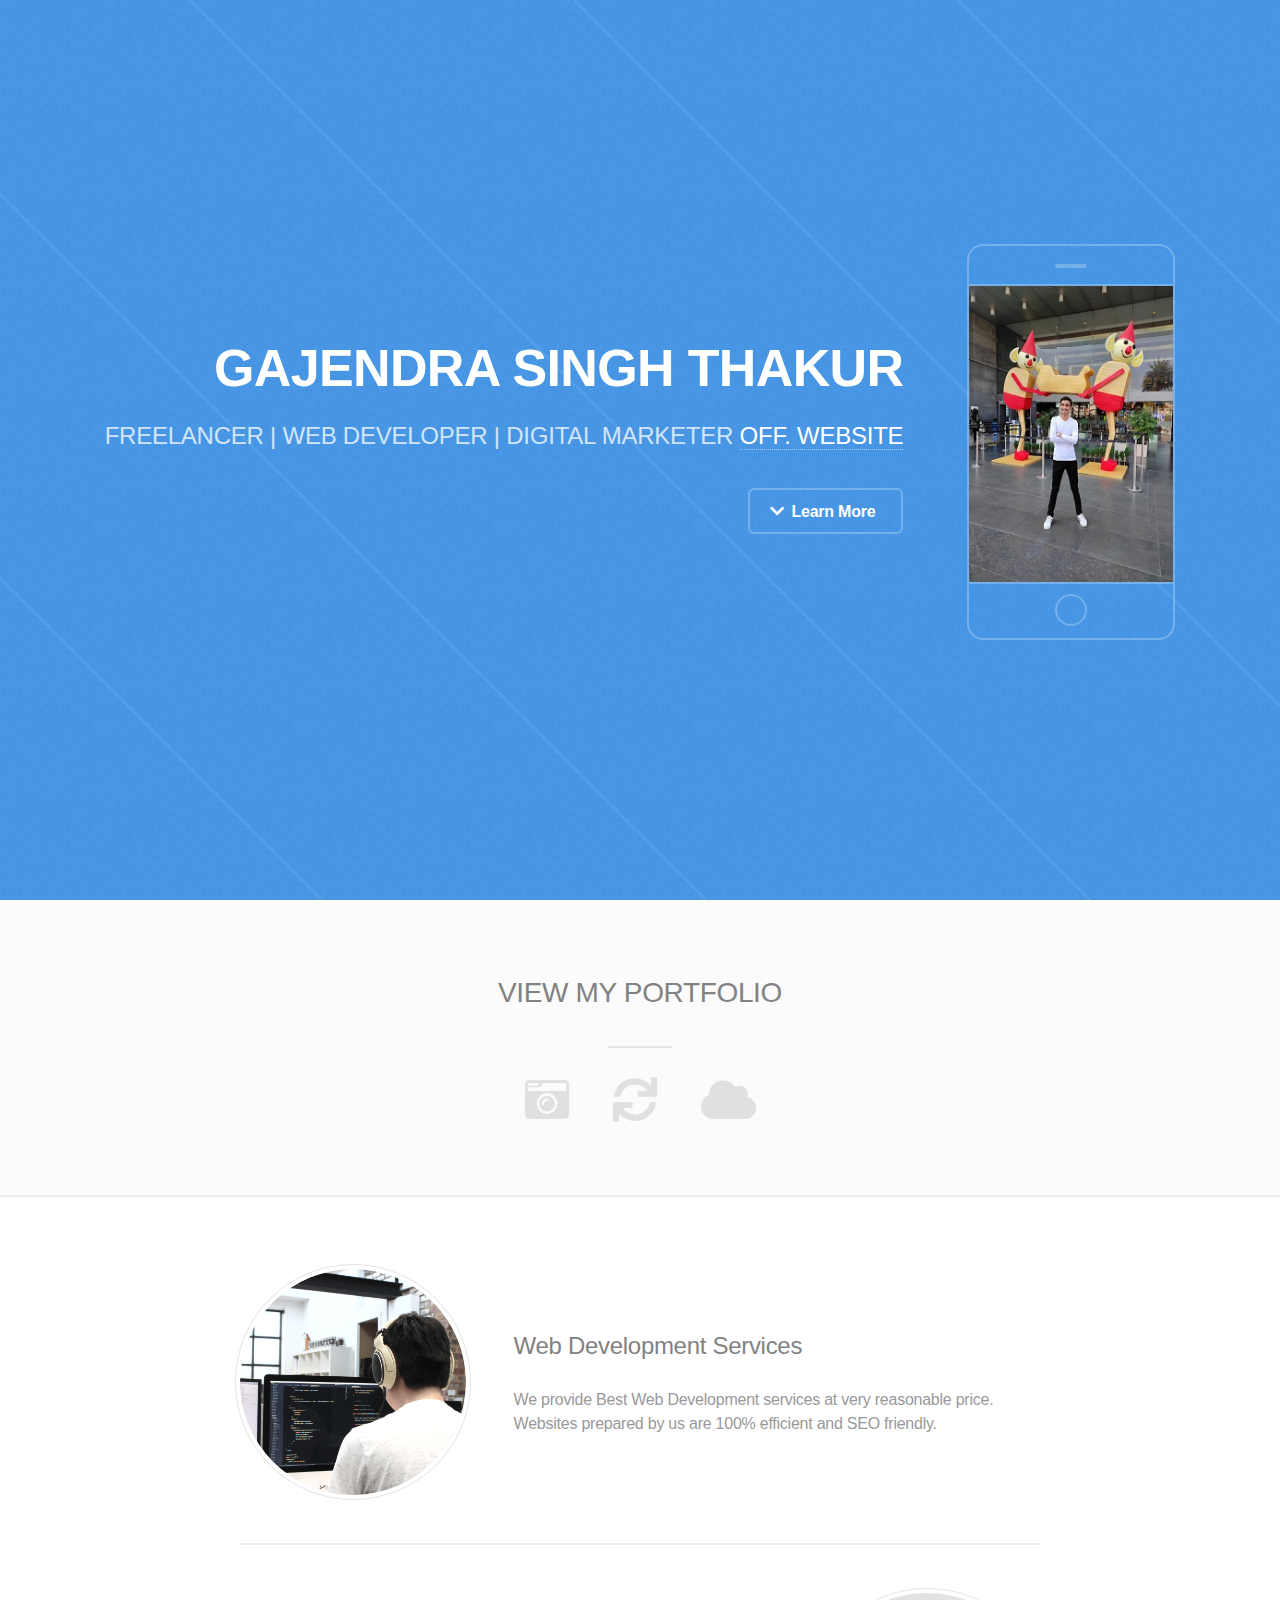
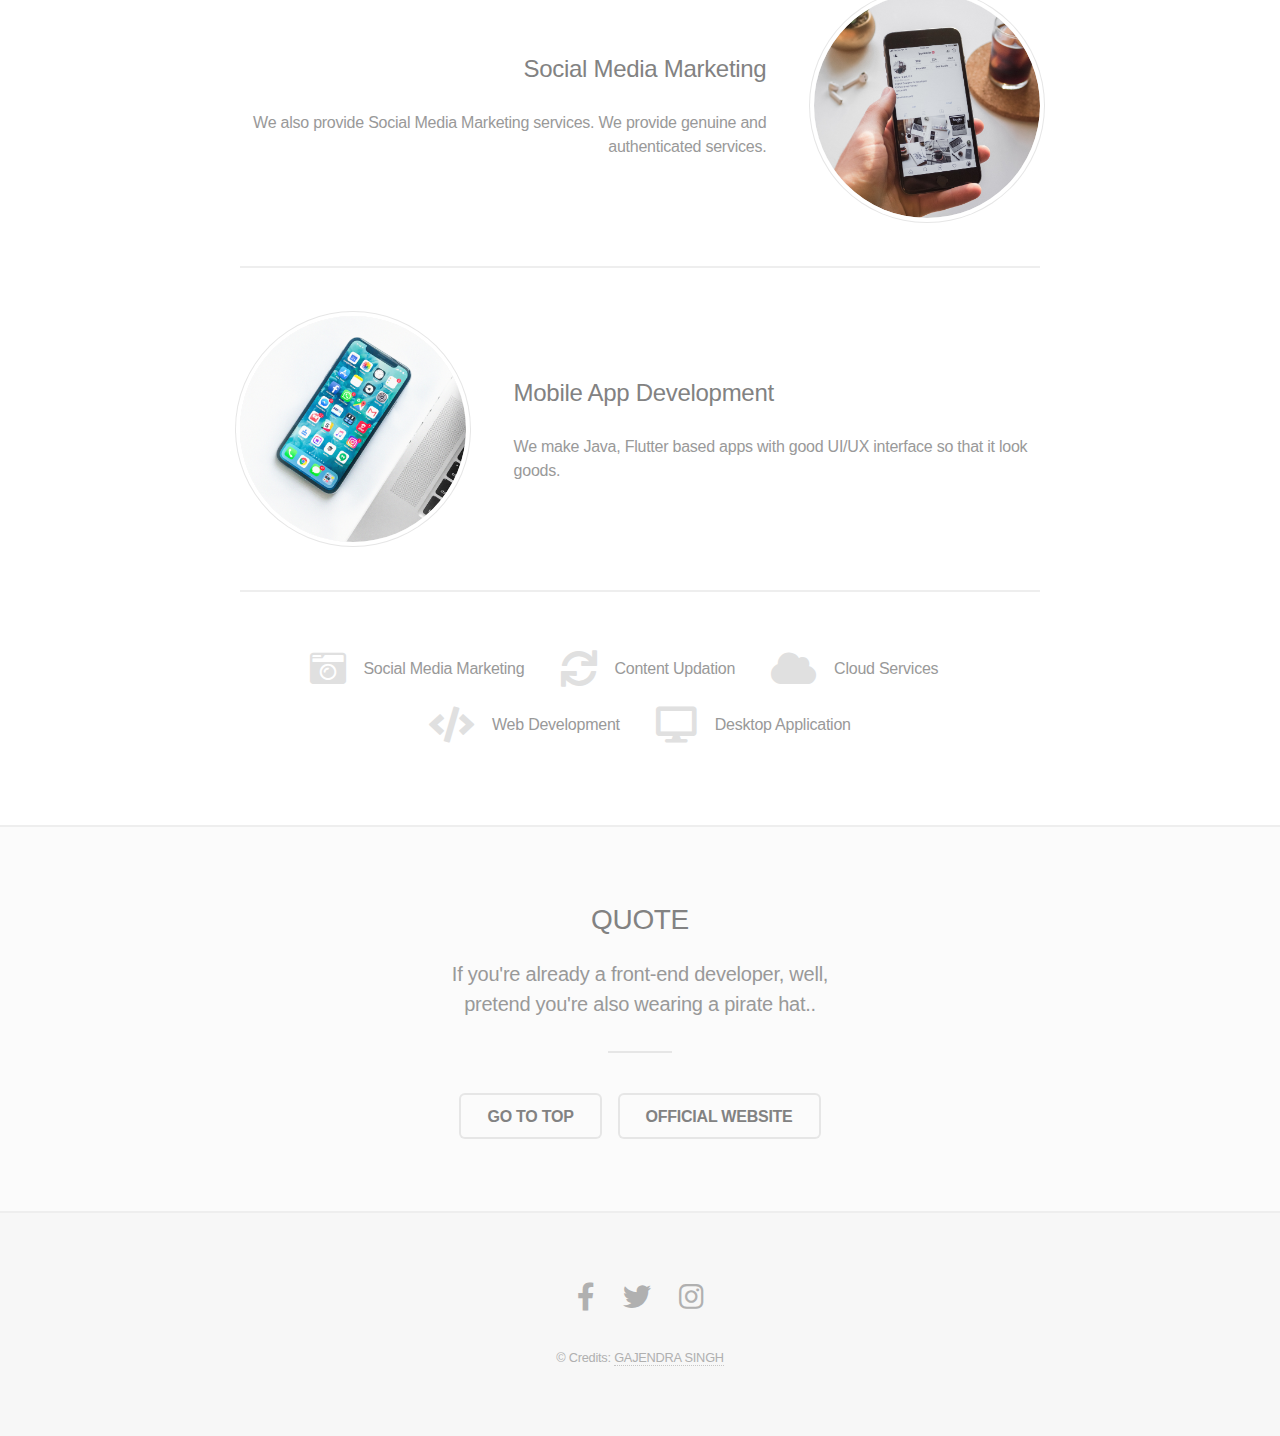
<file: index.html>
<!DOCTYPE HTML>

<html>
	<head>
		<title>GAJENDRA SINGH THAKUR</title>
		<meta charset="utf-8" />
		<meta name="viewport" content="width=device-width, initial-scale=1, user-scalable=no" />
		<meta name="description" content="RESUME or CV of GAJENDRA SINGH THAKUR">
    		<meta name="keywords" content="HTML, CSS, JavaScript"/>
    		<meta name="DC.title" content="Who is GAJENDRA SINGH THAKUR &amp; PPC">
    		<meta name="robots" content="index,follow"/>
		<meta property="og:locale" content="en_US">
		<meta property="og:type" content="article"/>
		<meta property="og:title" content="RESUME or CV of GAJENDRA SINGH THAKUR"/>
		<meta property="og:description" content="View this Webpage to know more about GAJENDRA SINGH THAKUR"/>
		<meta property="og:image" content="https://gajendra1405.github.io/images/screen3.jpg" />
    		<meta property="og:url" content="https://gajendra1405.github.io"/>
		<meta property="fb:app_id" content="361442271573246"/>
		<meta property="article:section" content="OWN WEB CV"/>
		<meta property="article:published_time" content="2021-02-12T11:26:25+05:30"/>
		<meta property="article:modified_time" content="2021-02-12T11:26:25+05:30"/>
		<meta name="author" content="GAJENDRA SINGH THAKUR"/>

		<meta name="twitter:card" content="summary_large_image"/>
		<meta name="twitter:title" content="GAJENDRA SINGH THAKUR's Curricullam Vitae or CV "/>
		<meta name="twitter:description" content="View this Webpage to know more about GAJENDRA SINGH THAKUR"/>
		<meta name="twitter:image" content="https://gajendra1405.github.io/images/screen3.jpg"/>
		<meta name="twitter:url" content="https://gajendra1405.github.io/"/>

		<link rel="stylesheet" href="assets/css/main.css" />
		<noscript><link rel="stylesheet" href="assets/css/noscript.css" /></noscript>
	</head>
	<body class="is-preload">

		<!-- Header -->
			<header id="header">
				<div class="content">
					<h1><a href="#">GAJENDRA SINGH THAKUR</a></h1>
					<p>FREELANCER | WEB DEVELOPER | DIGITAL MARKETER <a href="http://gajendrasingh.tech/">OFF. WEBSITE</a></p>
					<ul class="actions">
						
						<li><a href="#one" class="button icon solid fa-chevron-down scrolly">Learn More</a></li>
					</ul>
				</div>
				<div class="image phone"><div class="inner"><img src="images/screen.jpeg" alt="" /></div></div>
			</header>

		<!-- One -->
			<section id="one" class="wrapper style2 special">
				<header class="major">
					<h2>VIEW MY PORTFOLIO</h2>
				</header>
				<ul class="icons major">
					<li><span class="icon solid fa-camera-retro"><span class="label">Shoot</span></span></li>
					<li><span class="icon solid fa-sync"><span class="label">Process</span></span></li>
					<li><span class="icon solid fa-cloud"><span class="label">Upload</span></span></li>
				</ul>
			</section>
		

		<!-- Two -->
			<section id="two" class="wrapper">
				<div class="inner alt">
					<section class="spotlight">
						<div class="image"><img src="images/pic01.jpg" alt="" /></div>
						<div class="content">
							<h3>Web Development Services</h3>
							<p>We provide Best Web Development services at very reasonable price. Websites prepared by us are 100% efficient and SEO friendly.</p>
						</div>
					</section>
					<section class="spotlight">
						<div class="image"><img src="images/pic02.jpg" alt="" /></div>
						<div class="content">
							<h3>Social Media Marketing</h3>
							<p>We also provide Social Media Marketing services. We provide genuine and authenticated services.</p>
						</div>
					</section>
					<section class="spotlight">
						<div class="image"><img src="images/pic03.jpg" alt="" /></div>
						<div class="content">
							<h3>Mobile App Development</h3>
							<p>We make Java, Flutter based apps with good UI/UX interface so that it look goods.</p>
						</div>
					</section>
					<section class="special">
						<ul class="icons labeled">
							<li><span class="icon solid fa-camera-retro"><span class="label">Social Media Marketing</span></span></li>
							<li><span class="icon solid fa-sync"><span class="label">Content Updation</span></span></li>
							<li><span class="icon solid fa-cloud"><span class="label">Cloud Services</span></span></li>
							<li><span class="icon solid fa-code"><span class="label">Web Development</span></span></li>
							<li><span class="icon solid fa-desktop"><span class="label">Desktop Application</span></span></li>
						</ul>
					</section>
				</div>
			</section>

		<!-- Three -->
			<section id="three" class="wrapper style2 special">
				<header class="major">
					<h2>QUOTE</h2>
					<p>If you're already a front-end developer, well,<br />
					 pretend you're also wearing a pirate hat..</p>
				</header>
				<ul class="actions special">
					<li><a href="#" class="button">GO TO TOP</a></li>
					<li><a href="http://gajendrasingh.tech/" class="button">OFFICIAL WEBSITE</a></li>
				</ul>
			</section>

		<!-- Four -->
		<!--
			<section id="four" class="wrapper">
				<div class="inner">

					<header class="major">
						<h2>Elements</h2>
					</header>

					<section>
						<h4>Text</h4>
						<p>This is <b>bold</b> and this is <strong>strong</strong>. This is <i>italic</i> and this is <em>emphasized</em>.
						This is <sup>superscript</sup> text and this is <sub>subscript</sub> text.
						This is <u>underlined</u> and this is code: <code>for (;;) { ... }</code>. Finally, <a href="#">this is a link</a>.</p>
						<hr />
						<header>
							<h4>Heading with a Subtitle</h4>
							<p>Lorem ipsum dolor sit amet nullam id egestas urna aliquam</p>
						</header>
						<p>Nunc lacinia ante nunc ac lobortis. Interdum adipiscing gravida odio porttitor sem non mi integer non faucibus ornare mi ut ante amet placerat aliquet. Volutpat eu sed ante lacinia sapien lorem accumsan varius montes viverra nibh in adipiscing blandit tempus accumsan.</p>
						<header>
							<h5>Heading with a Subtitle</h5>
							<p>Lorem ipsum dolor sit amet nullam id egestas urna aliquam</p>
						</header>
						<p>Nunc lacinia ante nunc ac lobortis. Interdum adipiscing gravida odio porttitor sem non mi integer non faucibus ornare mi ut ante amet placerat aliquet. Volutpat eu sed ante lacinia sapien lorem accumsan varius montes viverra nibh in adipiscing blandit tempus accumsan.</p>
						<hr />
						<h2>Heading Level 2</h2>
						<h3>Heading Level 3</h3>
						<h4>Heading Level 4</h4>
						<h5>Heading Level 5</h5>
						<h6>Heading Level 6</h6>
						<hr />
						<h5>Blockquote</h5>
						<blockquote>Fringilla nisl. Donec accumsan interdum nisi, quis tincidunt felis sagittis eget tempus euismod. Vestibulum ante ipsum primis in faucibus vestibulum. Blandit adipiscing eu felis iaculis volutpat ac adipiscing accumsan faucibus. Vestibulum ante ipsum primis in faucibus lorem ipsum dolor sit amet nullam adipiscing eu felis.</blockquote>
						<h5>Preformatted</h5>
						<pre><code>i = 0;

while (!deck.isInOrder()) {
  print 'Iteration ' + i;
  deck.shuffle();
  i++;
}

print 'It took ' + i + ' iterations to sort the deck.';</code></pre>
					</section>

					<section>
						<h4>Lists</h4>
						<div class="row">
							<div class="col-6 col-12-medium">
								<h5>Unordered</h5>
								<ul>
									<li>Dolor pulvinar etiam.</li>
									<li>Sagittis adipiscing.</li>
									<li>Felis enim feugiat.</li>
								</ul>
								<h5>Alternate</h5>
								<ul class="alt">
									<li>Dolor pulvinar etiam.</li>
									<li>Sagittis adipiscing.</li>
									<li>Felis enim feugiat.</li>
								</ul>
							</div>
							<div class="col-6 col-12-medium">
								<h5>Ordered</h5>
								<ol>
									<li>Dolor pulvinar etiam.</li>
									<li>Etiam vel felis viverra.</li>
									<li>Felis enim feugiat.</li>
									<li>Dolor pulvinar etiam.</li>
									<li>Etiam vel felis lorem.</li>
									<li>Felis enim et feugiat.</li>
								</ol>
								<h5>Icons</h5>
								<ul class="icons">
									<li><a href="#" class="icon brands fa-twitter"><span class="label">Twitter</span></a></li>
									<li><a href="#" class="icon brands fa-facebook-f"><span class="label">Facebook</span></a></li>
									<li><a href="#" class="icon brands fa-instagram"><span class="label">Instagram</span></a></li>
									<li><a href="#" class="icon brands fa-github"><span class="label">Github</span></a></li>
								</ul>
							</div>
						</div>
						<h5>Actions</h5>
						<div class="row">
							<div class="col-6 col-12-medium">
								<ul class="actions">
									<li><a href="#" class="button primary">Default</a></li>
									<li><a href="#" class="button">Default</a></li>
								</ul>
								<ul class="actions small">
									<li><a href="#" class="button primary small">Small</a></li>
									<li><a href="#" class="button small">Small</a></li>
								</ul>
								<ul class="actions stacked">
									<li><a href="#" class="button primary">Default</a></li>
									<li><a href="#" class="button">Default</a></li>
								</ul>
								<ul class="actions stacked">
									<li><a href="#" class="button primary small">Small</a></li>
									<li><a href="#" class="button small">Small</a></li>
								</ul>
							</div>
							<div class="col-6 col-12-medium">
								<ul class="actions stacked">
									<li><a href="#" class="button primary fit">Default</a></li>
									<li><a href="#" class="button fit">Default</a></li>
								</ul>
								<ul class="actions stacked">
									<li><a href="#" class="button primary small fit">Small</a></li>
									<li><a href="#" class="button small fit">Small</a></li>
								</ul>
							</div>
						</div>
					</section>

					<section>
						<h4>Table</h4>
						<h5>Default</h5>
						<div class="table-wrapper">
							<table>
								<thead>
									<tr>
										<th>Name</th>
										<th>Description</th>
										<th>Price</th>
									</tr>
								</thead>
								<tbody>
									<tr>
										<td>Item One</td>
										<td>Ante turpis integer aliquet porttitor.</td>
										<td>29.99</td>
									</tr>
									<tr>
										<td>Item Two</td>
										<td>Vis ac commodo adipiscing arcu aliquet.</td>
										<td>19.99</td>
									</tr>
									<tr>
										<td>Item Three</td>
										<td> Morbi faucibus arcu accumsan lorem.</td>
										<td>29.99</td>
									</tr>
									<tr>
										<td>Item Four</td>
										<td>Vitae integer tempus condimentum.</td>
										<td>19.99</td>
									</tr>
									<tr>
										<td>Item Five</td>
										<td>Ante turpis integer aliquet porttitor.</td>
										<td>29.99</td>
									</tr>
								</tbody>
								<tfoot>
									<tr>
										<td colspan="2"></td>
										<td>100.00</td>
									</tr>
								</tfoot>
							</table>
						</div>

						<h5>Alternate</h5>
						<div class="table-wrapper">
							<table class="alt">
								<thead>
									<tr>
										<th>Name</th>
										<th>Description</th>
										<th>Price</th>
									</tr>
								</thead>
								<tbody>
									<tr>
										<td>Item One</td>
										<td>Ante turpis integer aliquet porttitor.</td>
										<td>29.99</td>
									</tr>
									<tr>
										<td>Item Two</td>
										<td>Vis ac commodo adipiscing arcu aliquet.</td>
										<td>19.99</td>
									</tr>
									<tr>
										<td>Item Three</td>
										<td> Morbi faucibus arcu accumsan lorem.</td>
										<td>29.99</td>
									</tr>
									<tr>
										<td>Item Four</td>
										<td>Vitae integer tempus condimentum.</td>
										<td>19.99</td>
									</tr>
									<tr>
										<td>Item Five</td>
										<td>Ante turpis integer aliquet porttitor.</td>
										<td>29.99</td>
									</tr>
								</tbody>
								<tfoot>
									<tr>
										<td colspan="2"></td>
										<td>100.00</td>
									</tr>
								</tfoot>
							</table>
						</div>
					</section>

					<section>
						<h4>Buttons</h4>
						<ul class="actions">
							<li><a href="#" class="button primary">Primary</a></li>
							<li><a href="#" class="button">Default</a></li>
						</ul>
						<ul class="actions">
							<li><a href="#" class="button large">Large</a></li>
							<li><a href="#" class="button">Default</a></li>
							<li><a href="#" class="button small">Small</a></li>
						</ul>
						<ul class="actions fit">
							<li><a href="#" class="button fit">Fit</a></li>
							<li><a href="#" class="button primary fit">Fit</a></li>
							<li><a href="#" class="button fit">Fit</a></li>
						</ul>
						<ul class="actions fit small">
							<li><a href="#" class="button primary fit small">Fit + Small</a></li>
							<li><a href="#" class="button fit small">Fit + Small</a></li>
							<li><a href="#" class="button primary fit small">Fit + Small</a></li>
						</ul>
						<ul class="actions">
							<li><a href="#" class="button primary icon solid fa-download">Icon</a></li>
							<li><a href="#" class="button icon solid fa-download">Icon</a></li>
						</ul>
						<ul class="actions">
							<li><span class="button primary disabled">Disabled</span></li>
							<li><span class="button disabled">Disabled</span></li>
						</ul>
					</section>

					<section>
						<h4>Form</h4>
						<form method="post" action="#">
							<div class="row gtr-uniform">
								<div class="col-6 col-12-xsmall">
									<input type="text" name="demo-name" id="demo-name" value="" placeholder="Name" />
								</div>
								<div class="col-6 col-12-xsmall">
									<input type="email" name="demo-email" id="demo-email" value="" placeholder="Email" />
								</div>
								<div class="col-12">
									<select name="demo-category" id="demo-category">
										<option value="">- Category -</option>
										<option value="1">Manufacturing</option>
										<option value="1">Shipping</option>
										<option value="1">Administration</option>
										<option value="1">Human Resources</option>
									</select>
								</div>
								<div class="col-4 col-12-small">
									<input type="radio" id="demo-priority-low" name="demo-priority" checked>
									<label for="demo-priority-low">Low</label>
								</div>
								<div class="col-4 col-12-small">
									<input type="radio" id="demo-priority-normal" name="demo-priority">
									<label for="demo-priority-normal">Normal</label>
								</div>
								<div class="col-4 col-12-small">
									<input type="radio" id="demo-priority-high" name="demo-priority">
									<label for="demo-priority-high">High</label>
								</div>
								<div class="col-6 col-12-small">
									<input type="checkbox" id="demo-copy" name="demo-copy">
									<label for="demo-copy">Email me a copy</label>
								</div>
								<div class="col-6 col-12-small">
									<input type="checkbox" id="demo-human" name="demo-human" checked>
									<label for="demo-human">Not a robot</label>
								</div>
								<div class="col-12">
									<textarea name="demo-message" id="demo-message" placeholder="Enter your message" rows="6"></textarea>
								</div>
								<div class="col-12">
									<ul class="actions">
										<li><input type="submit" value="Send Message" class="primary" /></li>
										<li><input type="reset" value="Reset" /></li>
									</ul>
								</div>
							</div>
						</form>
					</section>

					<section>
						<h4>Image</h4>
						<h5>Fit</h5>
						<div class="box alt">
							<div class="row gtr-uniform">
								<div class="col-12"><span class="image fit"><img src="images/pic04.jpg" alt="" /></span></div>
								<div class="col-4"><span class="image fit"><img src="images/pic01.jpg" alt="" /></span></div>
								<div class="col-4"><span class="image fit"><img src="images/pic02.jpg" alt="" /></span></div>
								<div class="col-4"><span class="image fit"><img src="images/pic03.jpg" alt="" /></span></div>
								<div class="col-4"><span class="image fit"><img src="images/pic02.jpg" alt="" /></span></div>
								<div class="col-4"><span class="image fit"><img src="images/pic03.jpg" alt="" /></span></div>
								<div class="col-4"><span class="image fit"><img src="images/pic01.jpg" alt="" /></span></div>
								<div class="col-4"><span class="image fit"><img src="images/pic03.jpg" alt="" /></span></div>
								<div class="col-4"><span class="image fit"><img src="images/pic01.jpg" alt="" /></span></div>
								<div class="col-4"><span class="image fit"><img src="images/pic02.jpg" alt="" /></span></div>
							</div>
						</div>
						<h5>Left &amp; Right</h5>
						<p><span class="image left"><img src="images/pic05.jpg" alt="" /></span>Fringilla nisl. Donec accumsan interdum nisi, quis tincidunt felis sagittis eget. tempus euismod. Vestibulum ante ipsum primis in faucibus vestibulum. Blandit adipiscing eu felis iaculis volutpat ac adipiscing accumsan eu faucibus. Integer ac pellentesque praesent tincidunt felis sagittis eget. tempus euismod. Vestibulum ante ipsum primis in faucibus vestibulum. Blandit adipiscing eu felis iaculis volutpat ac adipiscing accumsan eu faucibus. Integer ac pellentesque praesent. Donec accumsan interdum nisi, quis tincidunt felis sagittis eget. tempus euismod. Vestibulum ante ipsum primis in faucibus vestibulum. Blandit adipiscing eu felis iaculis volutpat ac adipiscing accumsan eu faucibus. Integer ac pellentesque praesent tincidunt felis sagittis eget. tempus euismod. Vestibulum ante ipsum primis in faucibus vestibulum. Blandit adipiscing eu felis iaculis volutpat ac adipiscing accumsan eu faucibus. Integer ac pellentesque praesent. Blandit adipiscing eu felis iaculis volutpat ac adipiscing accumsan eu faucibus. Integer ac pellentesque praesent tincidunt felis sagittis eget. tempus euismod. Vestibulum ante ipsum primis in faucibus vestibulum. Blandit adipiscing eu felis iaculis volutpat ac adipiscing accumsan eu faucibus. Integer ac pellentesque praesent.</p>
						<p><span class="image right"><img src="images/pic05.jpg" alt="" /></span>Fringilla nisl. Donec accumsan interdum nisi, quis tincidunt felis sagittis eget. tempus euismod. Vestibulum ante ipsum primis in faucibus vestibulum. Blandit adipiscing eu felis iaculis volutpat ac adipiscing accumsan eu faucibus. Integer ac pellentesque praesent tincidunt felis sagittis eget. tempus euismod. Vestibulum ante ipsum primis in faucibus vestibulum. Blandit adipiscing eu felis iaculis volutpat ac adipiscing accumsan eu faucibus. Integer ac pellentesque praesent. Donec accumsan interdum nisi, quis tincidunt felis sagittis eget. tempus euismod. Vestibulum ante ipsum primis in faucibus vestibulum. Blandit adipiscing eu felis iaculis volutpat ac adipiscing accumsan eu faucibus. Integer ac pellentesque praesent tincidunt felis sagittis eget. tempus euismod. Vestibulum ante ipsum primis in faucibus vestibulum. Blandit adipiscing eu felis iaculis volutpat ac adipiscing accumsan eu faucibus. Integer ac pellentesque praesent. Blandit adipiscing eu felis iaculis volutpat ac adipiscing accumsan eu faucibus. Integer ac pellentesque praesent tincidunt felis sagittis eget. tempus euismod. Vestibulum ante ipsum primis in faucibus vestibulum. Blandit adipiscing eu felis iaculis volutpat ac adipiscing accumsan eu faucibus. Integer ac pellentesque praesent.</p>
					</section>

				</div>
			</section>
		-->

		<!-- Footer -->
			<footer id="footer">
				<ul class="icons">
					<li><a href="https://www.facebook.com/gajendrasinghthakur1405/" class="icon brands fa-facebook-f"><span class="label">Facebook</span></a></li>
					<li><a href="https://www.twitter.com/gajendra1405/" class="icon brands fa-twitter"><span class="label">Twitter</span></a></li>
					<li><a href="https://www.instagram.com/gajendra_yt/" class="icon brands fa-instagram"><span class="label">Instagram</span></a></li>
				</ul>
				<p class="copyright">&copy;  Credits: <a href="http://gajendrasingh.tech/">GAJENDRA SINGH</a></p>
			</footer>

		<!-- Scripts -->
			<script src="assets/js/jquery.min.js"></script>
			<script src="assets/js/jquery.scrolly.min.js"></script>
			<script src="assets/js/browser.min.js"></script>
			<script src="assets/js/breakpoints.min.js"></script>
			<script src="assets/js/util.js"></script>
			<script src="assets/js/main.js"></script>

	</body>
</html>
</file>
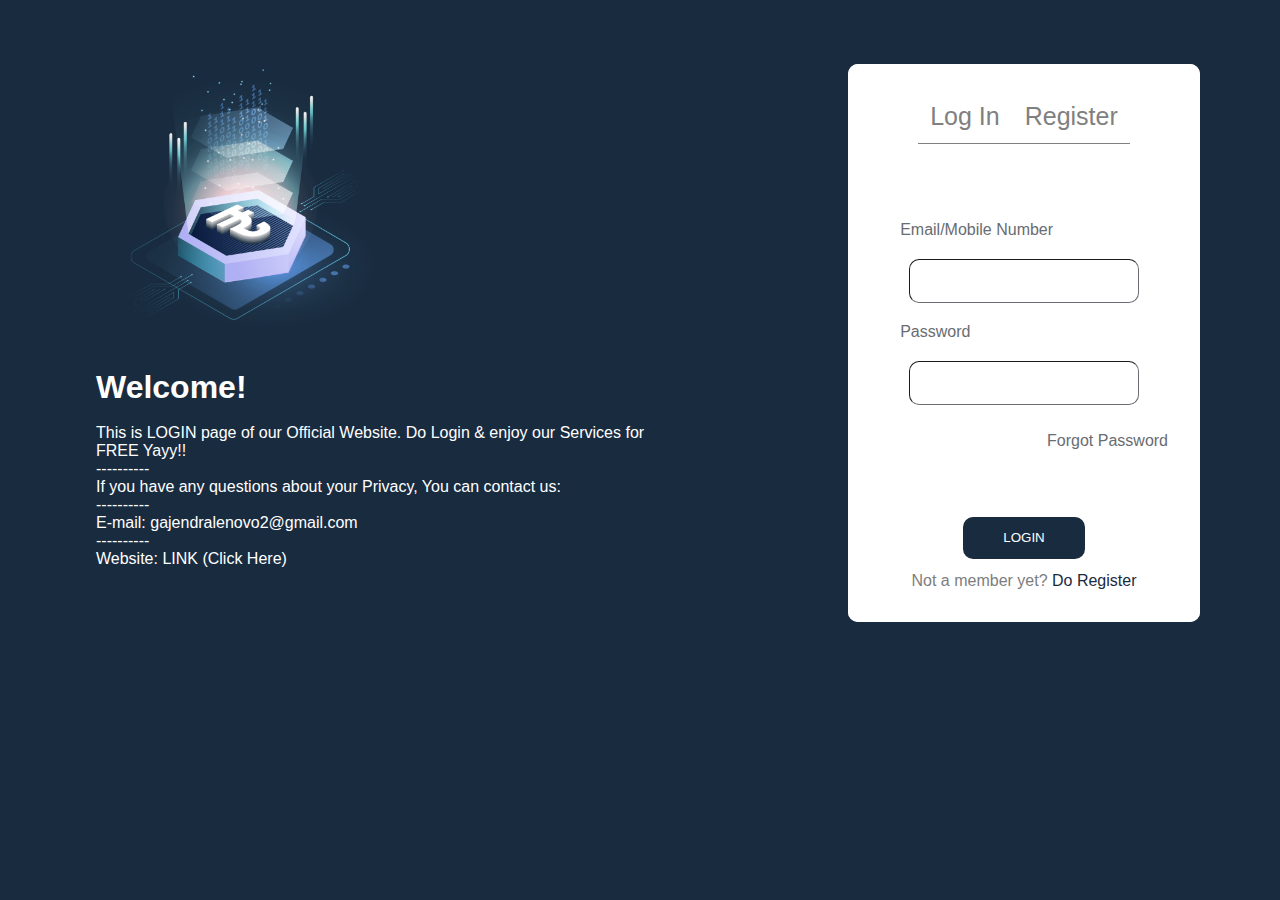
<file: login.html>
<!DOCTYPE html>
<html lang="en">
<head>
    <meta charset="UTF-8">
    <meta name="viewport" content="width=device-width, initial-scale=1.0">
    <title>🔐🔒-LOGIN-🔒🔐</title>
    <meta charset="utf-8" />
		<meta name="viewport" content="width=device-width, initial-scale=1, user-scalable=no" />
		<meta name="description" content="RESUME or CV of GAJENDRA SINGH THAKUR">
    	<meta name="keywords" content="HTML, CSS, JavaScript"/>
    	<meta name="DC.title" content="Who is GAJENDRA SINGH THAKUR &amp; PPC">
    	<meta name="robots" content="index,follow"/>
    	<meta property="og:image" content="https://gajendra1405.github.io/screen.jpeg"/>
		<meta property="og:locale" content="en_US">
		<meta property="og:type" content="portfolio"/>
		<meta property="og:title" content="RESUME or CV of GAJENDRA SINGH THAKUR"/>
		<meta property="og:description" content="View this Webpage to know more about GAJENDRA SINGH THAKUR"/>
    	<meta property="og:url" content="https://gajendra1405.github.io"/>
		<meta property="article:section" content="OWN WEB CV"/>
		<meta property="article:published_time" content="2021-02-12T11:26:25+05:30"/>
		<meta property="article:modified_time" content="2021-02-12T11:26:25+05:30"/>
		<meta name="author" content="GAJENDRA SINGH THAKUR"/>

		<meta name="twitter:card" content="Must Read"/>
		<meta name="twitter:title" content="GAJENDRA SINGH THAKUR's CV"/>
		<meta name="twitter:description" content="GAJENDRA SINGH THAKUR's CV"/>
		<meta name="twitter:image" content="https://gajendra1405.github.io/screen.jpeg"/>
		<meta name="twitter:url" content="https://gajendra1405.github.io/"/>
    <link rel="stylesheet" href="assets/css/style.css">
</head>
<body>
    <div class="container">
        <div class="left">
        <div class="image">
            <img src="images/rupee.png" alt="" id="inner-img">  
        </div>
        <div class="discription">
            <h1 class="disc-head">Welcome!</h1>
            <br>
            <div class="forpara">
            <p class="discp">This is LOGIN page of our Official Website. Do Login & enjoy our Services for FREE Yayy!!</p>
            <p class="discp"> ---------- </p>
	    <p class="discp">If you have any questions about your Privacy, You can contact us:
		    <p class="discp"> ---------- </p>
	    <p class="discp"> E-mail: gajendralenovo2@gmail.com
		    <p class="discp"> ---------- </p>
	    <p class="discp">Website: <a href="https://gajendra1405.github.io">LINK (Click Here)</a> </p>
        </div>

    </div>
</div>
<div class="right">
    <div class="formcont">
    <div class="btn12">
        <button  class="btn1 btn">Log In</button>
        <button class="btn1 btn">Register</button>
    </div>
            <form class="form1" action="login.html">
                    <label class="label1 label" for="email">Email/Mobile Number</label>
                    <input class="input1 input" type="email">
                    <label class="label2 label" for="email">Password</label>
                    <input class="input2 input" type="password">
                    <p class="para1" ><a class="forget" href="#">Forgot Password</a></p>
                    <br>
                    <br>
                    <br>
                    <button class="btn3" type="submit">LOGIN</button>
                    <p class="para2">Not a member yet?<a id="regs" href="https://gajendra1405.github.io/"> Do Register </a> </p>
                </form>
            </div>        
        </div>
    </div>        
</body>
</html>
</file>
<file: assets/css/noscript.css>
/*
	Fractal by HTML5 UP
	html5up.net | @ajlkn
	Free for personal and commercial use under the CCA 3.0 license (html5up.net/license)
*/

/* Header */

	body.is-preload #header .content {
		-moz-transform: none;
		-webkit-transform: none;
		-ms-transform: none;
		transform: none;
		opacity: 1;
	}

	body.is-preload #header .image {
		-moz-transform: none;
		-webkit-transform: none;
		-ms-transform: none;
		transform: none;
		opacity: 1;
	}

		body.is-preload #header .image img {
			opacity: 1;
		}
</file>
<file: assets/css/style.css>
* {
  font-family: sans-serif;
  background: rgb(25, 43, 63);
  margin: 0;
  padding: 0;
  box-sizing: border-box;
}

.container {
  width: 100%;
  height: auto;
  display: flex;
  justify-content: space-around;
  
  padding-top: 1em;
}

@media (min-width: 0px) and (max-width: 900px) {
  .container {
    display: flex;
    flex-direction: column;
}
  .image {
    width: 100%;
    height: auto;
    margin: auto;
  }
  .container .left {
    width: 100%;
    color: #ffffff;
  }
  .container .right {
    width: 100%;
  }
  .left .discription {
    font-size: 15px;
  }
  .btn12 .btn {
    font-size: 20px;
    display: inline;
  }
  .btn {
    font-size: 25px;
  }
  .discription {
    width: auto;
  }
  .discp {
    font-size: 15px;
    max-width: 800px;
  }
  .forpara {
    min-width: 100%;
    height: auto;
  }
}

@media (min-width: 10px) and (max-width: 350px) {
  .btn12 .btn {
    font-size: 15px;
  }
  .btn1 {
    width: 10px;
  }
  .discp {
    font-size: 11px;
    widows: 200px;
  }
  .label{
    font-size: 10px;
  }
}

.disc {
  font-size: 25px;
}

.left {
  width: 50%;
  padding: 2em;
  color: #ffffff;
}
.image {
  margin-bottom: 1em;
  width: 100%;
  max-width: 300px;
  height: auto;
}
#inner-img {
  width: 100%;
  height: auto;
}

.formcont {
  background: #ffffff;
  display: flex;
  flex-direction: column;
  border-radius:10px 10px;
}

.right {
  margin-top: 2em;
  width: 30%;
  padding: 1em;
  border-radius: 20px;
  /* box-shadow: 1px 1px 20px rgba(255, 255, 255,0.2); */
}

.form1 {
  border-radius: 10px 10px;
  width: 100%;
  height: 100%;
  padding: 2em;
  display: flex;
  flex-direction: column;
  background: #ffffff;
}
.btn12 {
  background: #ffffff;
  display: flex;
  flex-direction: row;
  justify-content: center;
  border-radius: 10px;
}
.btn {
  border: none;
  color: grey;
  border-bottom: 1px solid grey;
  padding: 0.5em;
  background-color: #ffffff;
  margin: 1em 0;
  outline: none;
  font-size: 25px;
  cursor: pointer;
}
.btn1 {
  width: auto;
}

.btn:hover {
  color: #192b3f;
  transition: 0.5s;
  border-bottom: 2px solid #192b3f;
}
.form1 .label {
  color: #696c71;
  background-color: #ffffff;
  margin: 7%;
}
.form1 .input {
  outline: none;
  color: black;
  background-color: #ffffff;
  width: 80%;
  padding: 1em;
  border-color: #696c71;
  border-radius: 10px;
  border-width: 1px;
  margin-bottom: 1em;
  margin: auto;
}
.form1 .input2 {
  margin-bottom: 2em;
}
.forget {
  color: #696c71;
  background-color: #ffffff;
  margin: auto;
  text-decoration: none;
}
.para1 {
  margin-left: auto;
  color: black;
  background-color: #ffffff;
}
.form1 .btn3 {
  border-radius: 10px;
  outline: none;
  overflow: auto;
  background: #192b3f;
  color: #ffffff;
  border: none;
  display: inline;
  width: fit-content;
  padding: 0.5em 3em;
  margin: 1em auto;
  padding: 1em 3em;
  cursor: pointer;
}
.btn3:hover{
  background: #696c71;
}
a {
  text-decoration: none;
  color: #ffffff;
}

.para2 {
  margin: auto;
  color: rgba(125, 125, 125);
  background-color: #ffffff;
}
#regs {
  
  color: rgb(25, 43, 63);
  background-color: #fff;
}

.discp{
  visibility: visible;
}
</file>
<file: assets/css/main.css>
@import url(fontawesome-all.min.css);

/*
	Fractal by HTML5 UP
	html5up.net | @ajlkn
	Free for personal and commercial use under the CCA 3.0 license (html5up.net/license)
*/

html, body, div, span, applet, object,
iframe, h1, h2, h3, h4, h5, h6, p, blockquote,
pre, a, abbr, acronym, address, big, cite,
code, del, dfn, em, img, ins, kbd, q, s, samp,
small, strike, strong, sub, sup, tt, var, b,
u, i, center, dl, dt, dd, ol, ul, li, fieldset,
form, label, legend, table, caption, tbody,
tfoot, thead, tr, th, td, article, aside,
canvas, details, embed, figure, figcaption,
footer, header, hgroup, menu, nav, output, ruby,
section, summary, time, mark, audio, video {
	margin: 0;
	padding: 0;
	border: 0;
	font-size: 100%;
	font: inherit;
	vertical-align: baseline;}

article, aside, details, figcaption, figure,
footer, header, hgroup, menu, nav, section {
	display: block;}

body {
	line-height: 1;
}

ol, ul {
	list-style: none;
}

blockquote, q {
	quotes: none;
}

	blockquote:before, blockquote:after, q:before, q:after {
		content: '';
		content: none;
	}

table {
	border-collapse: collapse;
	border-spacing: 0;
}

body {
	-webkit-text-size-adjust: none;
}

mark {
	background-color: transparent;
	color: inherit;
}

input::-moz-focus-inner {
	border: 0;
	padding: 0;
}

input, select, textarea {
	-moz-appearance: none;
	-webkit-appearance: none;
	-ms-appearance: none;
	appearance: none;
}

/* Basic */

	@-ms-viewport {
		width: device-width;
	}

	body {
		-ms-overflow-style: scrollbar;
	}

	@media screen and (max-width: 360px) {

		html, body {
			min-width: 320px;
		}

	}

	html {
		box-sizing: border-box;
	}

	*, *:before, *:after {
		box-sizing: inherit;
	}

	body {
		background: #ffffff;
	}

		body.is-preload *, body.is-preload *:before, body.is-preload *:after {
			-moz-animation: none !important;
			-webkit-animation: none !important;
			-ms-animation: none !important;
			animation: none !important;
			-moz-transition: none !important;
			-webkit-transition: none !important;
			-ms-transition: none !important;
			transition: none !important;
		}

/* Type */

	body {
		color: #999999;
	}

	html, input, select, textarea {
		font-size: 16pt;
	}

		@media screen and (max-width: 1680px) {

			html, input, select, textarea {
				font-size: 13pt;
			}

		}

		@media screen and (max-width: 1280px) {

			html, input, select, textarea {
				font-size: 12pt;
			}

		}

		@media screen and (max-width: 360px) {

			html, input, select, textarea {
				font-size: 11pt;
			}

		}

	body, input, select, textarea {
		font-family: Arial, Helvetica, sans-serif;
		font-weight: normal;
		line-height: 1.5em;
		letter-spacing: -0.015em;
	}

	a {
		-moz-transition: color 0.2s ease-in-out, border-bottom-color 0.2s ease-in-out;
		-webkit-transition: color 0.2s ease-in-out, border-bottom-color 0.2s ease-in-out;
		-ms-transition: color 0.2s ease-in-out, border-bottom-color 0.2s ease-in-out;
		transition: color 0.2s ease-in-out, border-bottom-color 0.2s ease-in-out;
		text-decoration: none;
		border-bottom: dotted 1px;
	}

		a:hover {
			border-bottom-color: transparent !important;
		}

	strong, b {
		font-weight: bold;
	}

	em, i {
		font-style: italic;
	}

	p {
		margin: 0 0 2em 0;
	}

	h1, h2, h3, h4, h5, h6 {
		font-weight: normal;
		line-height: 1em;
		margin: 0 0 1em 0;
		letter-spacing: -0.0125em;
	}

		h1 a, h2 a, h3 a, h4 a, h5 a, h6 a {
			color: inherit;
			text-decoration: none;
			border-bottom: none;
		}

		@media screen and (max-width: 980px) {

			h1 br, h2 br, h3 br, h4 br, h5 br, h6 br {
				display: none;
			}

		}

	h2 {
		font-size: 1.75em;
		line-height: 1.5em;
	}

	h3 {
		font-size: 1.5em;
		line-height: 1.5em;
	}

	h4 {
		font-size: 1.1em;
		line-height: 1.5em;
	}

	h5 {
		font-size: 0.9em;
		line-height: 1.5em;
	}

	h6 {
		font-size: 0.7em;
		line-height: 1.5em;
	}

	@media screen and (max-width: 736px) {

		h2 {
			font-size: 1.25em;
		}

		h3 {
			font-size: 1.2em;
		}

		h4 {
			font-size: 1em;
		}

	}

	sub {
		font-size: 0.8em;
		position: relative;
		top: 0.5em;
	}

	sup {
		font-size: 0.8em;
		position: relative;
		top: -0.5em;
	}

	blockquote {
		border-left-style: solid;
		border-left-width: 4px;
		font-style: italic;
		margin: 0 0 2em 0;
		padding: 0.5em 0 0.5em 2em;
	}

	code {
		border-radius: 6px;
		border-style: solid;
		border-width: 1px;
		font-family: "Courier New", monospace;
		font-size: 0.9em;
		margin: 0 0.25em;
		padding: 0.25em 0.65em;
	}

	pre {
		-webkit-overflow-scrolling: touch;
		font-family: "Courier New", monospace;
		font-size: 0.9em;
		margin: 0 0 2em 0;
	}

		pre code {
			display: block;
			line-height: 1.75em;
			padding: 1em 1.5em;
			overflow-x: auto;
		}

	hr {
		border: 0;
		border-bottom-style: solid;
		border-bottom-width: 1px;
		margin: 2em 0;
	}

		hr.major {
			margin: 3em 0;
		}

	.align-left {
		text-align: left;
	}

	.align-center {
		text-align: center;
	}

	.align-right {
		text-align: right;
	}

	input, select, textarea {
		color: #999999;
	}

	a {
		color: inherit;
		border-bottom-color: #d6d6d6;
	}

		a:hover {
			color: #4696e5;
		}

	strong, b {
		color: #828282;
	}

	h1, h2, h3, h4, h5, h6 {
		color: #828282;
	}

	blockquote {
		border-left-color: #e6e6e6;
	}

	code {
		background: rgba(144, 144, 144, 0.075);
		border-color: #e6e6e6;
	}

	hr {
		border-bottom-color: #e6e6e6;
	}

/* Row */

	.row {
		display: flex;
		flex-wrap: wrap;
		box-sizing: border-box;
		align-items: stretch;
	}

		.row > * {
			box-sizing: border-box;
		}

		.row.gtr-uniform > * > :last-child {
			margin-bottom: 0;
		}

		.row.aln-left {
			justify-content: flex-start;
		}

		.row.aln-center {
			justify-content: center;
		}

		.row.aln-right {
			justify-content: flex-end;
		}

		.row.aln-top {
			align-items: flex-start;
		}

		.row.aln-middle {
			align-items: center;
		}

		.row.aln-bottom {
			align-items: flex-end;
		}

		.row > .imp {
			order: -1;
		}

		.row > .col-1 {
			width: 8.33333%;
		}

		.row > .off-1 {
			margin-left: 8.33333%;
		}

		.row > .col-2 {
			width: 16.66667%;
		}

		.row > .off-2 {
			margin-left: 16.66667%;
		}

		.row > .col-3 {
			width: 25%;
		}

		.row > .off-3 {
			margin-left: 25%;
		}

		.row > .col-4 {
			width: 33.33333%;
		}

		.row > .off-4 {
			margin-left: 33.33333%;
		}

		.row > .col-5 {
			width: 41.66667%;
		}

		.row > .off-5 {
			margin-left: 41.66667%;
		}

		.row > .col-6 {
			width: 50%;
		}

		.row > .off-6 {
			margin-left: 50%;
		}

		.row > .col-7 {
			width: 58.33333%;
		}

		.row > .off-7 {
			margin-left: 58.33333%;
		}

		.row > .col-8 {
			width: 66.66667%;
		}

		.row > .off-8 {
			margin-left: 66.66667%;
		}

		.row > .col-9 {
			width: 75%;
		}

		.row > .off-9 {
			margin-left: 75%;
		}

		.row > .col-10 {
			width: 83.33333%;
		}

		.row > .off-10 {
			margin-left: 83.33333%;
		}

		.row > .col-11 {
			width: 91.66667%;
		}

		.row > .off-11 {
			margin-left: 91.66667%;
		}

		.row > .col-12 {
			width: 100%;
		}

		.row > .off-12 {
			margin-left: 100%;
		}

		.row.gtr-0 {
			margin-top: 0;
			margin-left: 0em;
		}

			.row.gtr-0 > * {
				padding: 0 0 0 0em;
			}

			.row.gtr-0.gtr-uniform {
				margin-top: 0em;
			}

				.row.gtr-0.gtr-uniform > * {
					padding-top: 0em;
				}

		.row.gtr-25 {
			margin-top: 0;
			margin-left: -0.375em;
		}

			.row.gtr-25 > * {
				padding: 0 0 0 0.375em;
			}

			.row.gtr-25.gtr-uniform {
				margin-top: -0.375em;
			}

				.row.gtr-25.gtr-uniform > * {
					padding-top: 0.375em;
				}

		.row.gtr-50 {
			margin-top: 0;
			margin-left: -0.75em;
		}

			.row.gtr-50 > * {
				padding: 0 0 0 0.75em;
			}

			.row.gtr-50.gtr-uniform {
				margin-top: -0.75em;
			}

				.row.gtr-50.gtr-uniform > * {
					padding-top: 0.75em;
				}

		.row {
			margin-top: 0;
			margin-left: -1.5em;
		}

			.row > * {
				padding: 0 0 0 1.5em;
			}

			.row.gtr-uniform {
				margin-top: -1.5em;
			}

				.row.gtr-uniform > * {
					padding-top: 1.5em;
				}

		.row.gtr-150 {
			margin-top: 0;
			margin-left: -2.25em;
		}

			.row.gtr-150 > * {
				padding: 0 0 0 2.25em;
			}

			.row.gtr-150.gtr-uniform {
				margin-top: -2.25em;
			}

				.row.gtr-150.gtr-uniform > * {
					padding-top: 2.25em;
				}

		.row.gtr-200 {
			margin-top: 0;
			margin-left: -3em;
		}

			.row.gtr-200 > * {
				padding: 0 0 0 3em;
			}

			.row.gtr-200.gtr-uniform {
				margin-top: -3em;
			}

				.row.gtr-200.gtr-uniform > * {
					padding-top: 3em;
				}

		@media screen and (max-width: 1680px) {

			.row {
				display: flex;
				flex-wrap: wrap;
				box-sizing: border-box;
				align-items: stretch;
			}

				.row > * {
					box-sizing: border-box;
				}

				.row.gtr-uniform > * > :last-child {
					margin-bottom: 0;
				}

				.row.aln-left {
					justify-content: flex-start;
				}

				.row.aln-center {
					justify-content: center;
				}

				.row.aln-right {
					justify-content: flex-end;
				}

				.row.aln-top {
					align-items: flex-start;
				}

				.row.aln-middle {
					align-items: center;
				}

				.row.aln-bottom {
					align-items: flex-end;
				}

				.row > .imp-xlarge {
					order: -1;
				}

				.row > .col-1-xlarge {
					width: 8.33333%;
				}

				.row > .off-1-xlarge {
					margin-left: 8.33333%;
				}

				.row > .col-2-xlarge {
					width: 16.66667%;
				}

				.row > .off-2-xlarge {
					margin-left: 16.66667%;
				}

				.row > .col-3-xlarge {
					width: 25%;
				}

				.row > .off-3-xlarge {
					margin-left: 25%;
				}

				.row > .col-4-xlarge {
					width: 33.33333%;
				}

				.row > .off-4-xlarge {
					margin-left: 33.33333%;
				}

				.row > .col-5-xlarge {
					width: 41.66667%;
				}

				.row > .off-5-xlarge {
					margin-left: 41.66667%;
				}

				.row > .col-6-xlarge {
					width: 50%;
				}

				.row > .off-6-xlarge {
					margin-left: 50%;
				}

				.row > .col-7-xlarge {
					width: 58.33333%;
				}

				.row > .off-7-xlarge {
					margin-left: 58.33333%;
				}

				.row > .col-8-xlarge {
					width: 66.66667%;
				}

				.row > .off-8-xlarge {
					margin-left: 66.66667%;
				}

				.row > .col-9-xlarge {
					width: 75%;
				}

				.row > .off-9-xlarge {
					margin-left: 75%;
				}

				.row > .col-10-xlarge {
					width: 83.33333%;
				}

				.row > .off-10-xlarge {
					margin-left: 83.33333%;
				}

				.row > .col-11-xlarge {
					width: 91.66667%;
				}

				.row > .off-11-xlarge {
					margin-left: 91.66667%;
				}

				.row > .col-12-xlarge {
					width: 100%;
				}

				.row > .off-12-xlarge {
					margin-left: 100%;
				}

				.row.gtr-0 {
					margin-top: 0;
					margin-left: 0em;
				}

					.row.gtr-0 > * {
						padding: 0 0 0 0em;
					}

					.row.gtr-0.gtr-uniform {
						margin-top: 0em;
					}

						.row.gtr-0.gtr-uniform > * {
							padding-top: 0em;
						}

				.row.gtr-25 {
					margin-top: 0;
					margin-left: -0.375em;
				}

					.row.gtr-25 > * {
						padding: 0 0 0 0.375em;
					}

					.row.gtr-25.gtr-uniform {
						margin-top: -0.375em;
					}

						.row.gtr-25.gtr-uniform > * {
							padding-top: 0.375em;
						}

				.row.gtr-50 {
					margin-top: 0;
					margin-left: -0.75em;
				}

					.row.gtr-50 > * {
						padding: 0 0 0 0.75em;
					}

					.row.gtr-50.gtr-uniform {
						margin-top: -0.75em;
					}

						.row.gtr-50.gtr-uniform > * {
							padding-top: 0.75em;
						}

				.row {
					margin-top: 0;
					margin-left: -1.5em;
				}

					.row > * {
						padding: 0 0 0 1.5em;
					}

					.row.gtr-uniform {
						margin-top: -1.5em;
					}

						.row.gtr-uniform > * {
							padding-top: 1.5em;
						}

				.row.gtr-150 {
					margin-top: 0;
					margin-left: -2.25em;
				}

					.row.gtr-150 > * {
						padding: 0 0 0 2.25em;
					}

					.row.gtr-150.gtr-uniform {
						margin-top: -2.25em;
					}

						.row.gtr-150.gtr-uniform > * {
							padding-top: 2.25em;
						}

				.row.gtr-200 {
					margin-top: 0;
					margin-left: -3em;
				}

					.row.gtr-200 > * {
						padding: 0 0 0 3em;
					}

					.row.gtr-200.gtr-uniform {
						margin-top: -3em;
					}

						.row.gtr-200.gtr-uniform > * {
							padding-top: 3em;
						}

		}

		@media screen and (max-width: 1280px) {

			.row {
				display: flex;
				flex-wrap: wrap;
				box-sizing: border-box;
				align-items: stretch;
			}

				.row > * {
					box-sizing: border-box;
				}

				.row.gtr-uniform > * > :last-child {
					margin-bottom: 0;
				}

				.row.aln-left {
					justify-content: flex-start;
				}

				.row.aln-center {
					justify-content: center;
				}

				.row.aln-right {
					justify-content: flex-end;
				}

				.row.aln-top {
					align-items: flex-start;
				}

				.row.aln-middle {
					align-items: center;
				}

				.row.aln-bottom {
					align-items: flex-end;
				}

				.row > .imp-large {
					order: -1;
				}

				.row > .col-1-large {
					width: 8.33333%;
				}

				.row > .off-1-large {
					margin-left: 8.33333%;
				}

				.row > .col-2-large {
					width: 16.66667%;
				}

				.row > .off-2-large {
					margin-left: 16.66667%;
				}

				.row > .col-3-large {
					width: 25%;
				}

				.row > .off-3-large {
					margin-left: 25%;
				}

				.row > .col-4-large {
					width: 33.33333%;
				}

				.row > .off-4-large {
					margin-left: 33.33333%;
				}

				.row > .col-5-large {
					width: 41.66667%;
				}

				.row > .off-5-large {
					margin-left: 41.66667%;
				}

				.row > .col-6-large {
					width: 50%;
				}

				.row > .off-6-large {
					margin-left: 50%;
				}

				.row > .col-7-large {
					width: 58.33333%;
				}

				.row > .off-7-large {
					margin-left: 58.33333%;
				}

				.row > .col-8-large {
					width: 66.66667%;
				}

				.row > .off-8-large {
					margin-left: 66.66667%;
				}

				.row > .col-9-large {
					width: 75%;
				}

				.row > .off-9-large {
					margin-left: 75%;
				}

				.row > .col-10-large {
					width: 83.33333%;
				}

				.row > .off-10-large {
					margin-left: 83.33333%;
				}

				.row > .col-11-large {
					width: 91.66667%;
				}

				.row > .off-11-large {
					margin-left: 91.66667%;
				}

				.row > .col-12-large {
					width: 100%;
				}

				.row > .off-12-large {
					margin-left: 100%;
				}

				.row.gtr-0 {
					margin-top: 0;
					margin-left: 0em;
				}

					.row.gtr-0 > * {
						padding: 0 0 0 0em;
					}

					.row.gtr-0.gtr-uniform {
						margin-top: 0em;
					}

						.row.gtr-0.gtr-uniform > * {
							padding-top: 0em;
						}

				.row.gtr-25 {
					margin-top: 0;
					margin-left: -0.375em;
				}

					.row.gtr-25 > * {
						padding: 0 0 0 0.375em;
					}

					.row.gtr-25.gtr-uniform {
						margin-top: -0.375em;
					}

						.row.gtr-25.gtr-uniform > * {
							padding-top: 0.375em;
						}

				.row.gtr-50 {
					margin-top: 0;
					margin-left: -0.75em;
				}

					.row.gtr-50 > * {
						padding: 0 0 0 0.75em;
					}

					.row.gtr-50.gtr-uniform {
						margin-top: -0.75em;
					}

						.row.gtr-50.gtr-uniform > * {
							padding-top: 0.75em;
						}

				.row {
					margin-top: 0;
					margin-left: -1.5em;
				}

					.row > * {
						padding: 0 0 0 1.5em;
					}

					.row.gtr-uniform {
						margin-top: -1.5em;
					}

						.row.gtr-uniform > * {
							padding-top: 1.5em;
						}

				.row.gtr-150 {
					margin-top: 0;
					margin-left: -2.25em;
				}

					.row.gtr-150 > * {
						padding: 0 0 0 2.25em;
					}

					.row.gtr-150.gtr-uniform {
						margin-top: -2.25em;
					}

						.row.gtr-150.gtr-uniform > * {
							padding-top: 2.25em;
						}

				.row.gtr-200 {
					margin-top: 0;
					margin-left: -3em;
				}

					.row.gtr-200 > * {
						padding: 0 0 0 3em;
					}

					.row.gtr-200.gtr-uniform {
						margin-top: -3em;
					}

						.row.gtr-200.gtr-uniform > * {
							padding-top: 3em;
						}

		}

		@media screen and (max-width: 980px) {

			.row {
				display: flex;
				flex-wrap: wrap;
				box-sizing: border-box;
				align-items: stretch;
			}

				.row > * {
					box-sizing: border-box;
				}

				.row.gtr-uniform > * > :last-child {
					margin-bottom: 0;
				}

				.row.aln-left {
					justify-content: flex-start;
				}

				.row.aln-center {
					justify-content: center;
				}

				.row.aln-right {
					justify-content: flex-end;
				}

				.row.aln-top {
					align-items: flex-start;
				}

				.row.aln-middle {
					align-items: center;
				}

				.row.aln-bottom {
					align-items: flex-end;
				}

				.row > .imp-medium {
					order: -1;
				}

				.row > .col-1-medium {
					width: 8.33333%;
				}

				.row > .off-1-medium {
					margin-left: 8.33333%;
				}

				.row > .col-2-medium {
					width: 16.66667%;
				}

				.row > .off-2-medium {
					margin-left: 16.66667%;
				}

				.row > .col-3-medium {
					width: 25%;
				}

				.row > .off-3-medium {
					margin-left: 25%;
				}

				.row > .col-4-medium {
					width: 33.33333%;
				}

				.row > .off-4-medium {
					margin-left: 33.33333%;
				}

				.row > .col-5-medium {
					width: 41.66667%;
				}

				.row > .off-5-medium {
					margin-left: 41.66667%;
				}

				.row > .col-6-medium {
					width: 50%;
				}

				.row > .off-6-medium {
					margin-left: 50%;
				}

				.row > .col-7-medium {
					width: 58.33333%;
				}

				.row > .off-7-medium {
					margin-left: 58.33333%;
				}

				.row > .col-8-medium {
					width: 66.66667%;
				}

				.row > .off-8-medium {
					margin-left: 66.66667%;
				}

				.row > .col-9-medium {
					width: 75%;
				}

				.row > .off-9-medium {
					margin-left: 75%;
				}

				.row > .col-10-medium {
					width: 83.33333%;
				}

				.row > .off-10-medium {
					margin-left: 83.33333%;
				}

				.row > .col-11-medium {
					width: 91.66667%;
				}

				.row > .off-11-medium {
					margin-left: 91.66667%;
				}

				.row > .col-12-medium {
					width: 100%;
				}

				.row > .off-12-medium {
					margin-left: 100%;
				}

				.row.gtr-0 {
					margin-top: 0;
					margin-left: 0em;
				}

					.row.gtr-0 > * {
						padding: 0 0 0 0em;
					}

					.row.gtr-0.gtr-uniform {
						margin-top: 0em;
					}

						.row.gtr-0.gtr-uniform > * {
							padding-top: 0em;
						}

				.row.gtr-25 {
					margin-top: 0;
					margin-left: -0.375em;
				}

					.row.gtr-25 > * {
						padding: 0 0 0 0.375em;
					}

					.row.gtr-25.gtr-uniform {
						margin-top: -0.375em;
					}

						.row.gtr-25.gtr-uniform > * {
							padding-top: 0.375em;
						}

				.row.gtr-50 {
					margin-top: 0;
					margin-left: -0.75em;
				}

					.row.gtr-50 > * {
						padding: 0 0 0 0.75em;
					}

					.row.gtr-50.gtr-uniform {
						margin-top: -0.75em;
					}

						.row.gtr-50.gtr-uniform > * {
							padding-top: 0.75em;
						}

				.row {
					margin-top: 0;
					margin-left: -1.5em;
				}

					.row > * {
						padding: 0 0 0 1.5em;
					}

					.row.gtr-uniform {
						margin-top: -1.5em;
					}

						.row.gtr-uniform > * {
							padding-top: 1.5em;
						}

				.row.gtr-150 {
					margin-top: 0;
					margin-left: -2.25em;
				}

					.row.gtr-150 > * {
						padding: 0 0 0 2.25em;
					}

					.row.gtr-150.gtr-uniform {
						margin-top: -2.25em;
					}

						.row.gtr-150.gtr-uniform > * {
							padding-top: 2.25em;
						}

				.row.gtr-200 {
					margin-top: 0;
					margin-left: -3em;
				}

					.row.gtr-200 > * {
						padding: 0 0 0 3em;
					}

					.row.gtr-200.gtr-uniform {
						margin-top: -3em;
					}

						.row.gtr-200.gtr-uniform > * {
							padding-top: 3em;
						}

		}

		@media screen and (max-width: 736px) {

			.row {
				display: flex;
				flex-wrap: wrap;
				box-sizing: border-box;
				align-items: stretch;
			}

				.row > * {
					box-sizing: border-box;
				}

				.row.gtr-uniform > * > :last-child {
					margin-bottom: 0;
				}

				.row.aln-left {
					justify-content: flex-start;
				}

				.row.aln-center {
					justify-content: center;
				}

				.row.aln-right {
					justify-content: flex-end;
				}

				.row.aln-top {
					align-items: flex-start;
				}

				.row.aln-middle {
					align-items: center;
				}

				.row.aln-bottom {
					align-items: flex-end;
				}

				.row > .imp-small {
					order: -1;
				}

				.row > .col-1-small {
					width: 8.33333%;
				}

				.row > .off-1-small {
					margin-left: 8.33333%;
				}

				.row > .col-2-small {
					width: 16.66667%;
				}

				.row > .off-2-small {
					margin-left: 16.66667%;
				}

				.row > .col-3-small {
					width: 25%;
				}

				.row > .off-3-small {
					margin-left: 25%;
				}

				.row > .col-4-small {
					width: 33.33333%;
				}

				.row > .off-4-small {
					margin-left: 33.33333%;
				}

				.row > .col-5-small {
					width: 41.66667%;
				}

				.row > .off-5-small {
					margin-left: 41.66667%;
				}

				.row > .col-6-small {
					width: 50%;
				}

				.row > .off-6-small {
					margin-left: 50%;
				}

				.row > .col-7-small {
					width: 58.33333%;
				}

				.row > .off-7-small {
					margin-left: 58.33333%;
				}

				.row > .col-8-small {
					width: 66.66667%;
				}

				.row > .off-8-small {
					margin-left: 66.66667%;
				}

				.row > .col-9-small {
					width: 75%;
				}

				.row > .off-9-small {
					margin-left: 75%;
				}

				.row > .col-10-small {
					width: 83.33333%;
				}

				.row > .off-10-small {
					margin-left: 83.33333%;
				}

				.row > .col-11-small {
					width: 91.66667%;
				}

				.row > .off-11-small {
					margin-left: 91.66667%;
				}

				.row > .col-12-small {
					width: 100%;
				}

				.row > .off-12-small {
					margin-left: 100%;
				}

				.row.gtr-0 {
					margin-top: 0;
					margin-left: 0em;
				}

					.row.gtr-0 > * {
						padding: 0 0 0 0em;
					}

					.row.gtr-0.gtr-uniform {
						margin-top: 0em;
					}

						.row.gtr-0.gtr-uniform > * {
							padding-top: 0em;
						}

				.row.gtr-25 {
					margin-top: 0;
					margin-left: -0.375em;
				}

					.row.gtr-25 > * {
						padding: 0 0 0 0.375em;
					}

					.row.gtr-25.gtr-uniform {
						margin-top: -0.375em;
					}

						.row.gtr-25.gtr-uniform > * {
							padding-top: 0.375em;
						}

				.row.gtr-50 {
					margin-top: 0;
					margin-left: -0.75em;
				}

					.row.gtr-50 > * {
						padding: 0 0 0 0.75em;
					}

					.row.gtr-50.gtr-uniform {
						margin-top: -0.75em;
					}

						.row.gtr-50.gtr-uniform > * {
							padding-top: 0.75em;
						}

				.row {
					margin-top: 0;
					margin-left: -1.5em;
				}

					.row > * {
						padding: 0 0 0 1.5em;
					}

					.row.gtr-uniform {
						margin-top: -1.5em;
					}

						.row.gtr-uniform > * {
							padding-top: 1.5em;
						}

				.row.gtr-150 {
					margin-top: 0;
					margin-left: -2.25em;
				}

					.row.gtr-150 > * {
						padding: 0 0 0 2.25em;
					}

					.row.gtr-150.gtr-uniform {
						margin-top: -2.25em;
					}

						.row.gtr-150.gtr-uniform > * {
							padding-top: 2.25em;
						}

				.row.gtr-200 {
					margin-top: 0;
					margin-left: -3em;
				}

					.row.gtr-200 > * {
						padding: 0 0 0 3em;
					}

					.row.gtr-200.gtr-uniform {
						margin-top: -3em;
					}

						.row.gtr-200.gtr-uniform > * {
							padding-top: 3em;
						}

		}

		@media screen and (max-width: 480px) {

			.row {
				display: flex;
				flex-wrap: wrap;
				box-sizing: border-box;
				align-items: stretch;
			}

				.row > * {
					box-sizing: border-box;
				}

				.row.gtr-uniform > * > :last-child {
					margin-bottom: 0;
				}

				.row.aln-left {
					justify-content: flex-start;
				}

				.row.aln-center {
					justify-content: center;
				}

				.row.aln-right {
					justify-content: flex-end;
				}

				.row.aln-top {
					align-items: flex-start;
				}

				.row.aln-middle {
					align-items: center;
				}

				.row.aln-bottom {
					align-items: flex-end;
				}

				.row > .imp-xsmall {
					order: -1;
				}

				.row > .col-1-xsmall {
					width: 8.33333%;
				}

				.row > .off-1-xsmall {
					margin-left: 8.33333%;
				}

				.row > .col-2-xsmall {
					width: 16.66667%;
				}

				.row > .off-2-xsmall {
					margin-left: 16.66667%;
				}

				.row > .col-3-xsmall {
					width: 25%;
				}

				.row > .off-3-xsmall {
					margin-left: 25%;
				}

				.row > .col-4-xsmall {
					width: 33.33333%;
				}

				.row > .off-4-xsmall {
					margin-left: 33.33333%;
				}

				.row > .col-5-xsmall {
					width: 41.66667%;
				}

				.row > .off-5-xsmall {
					margin-left: 41.66667%;
				}

				.row > .col-6-xsmall {
					width: 50%;
				}

				.row > .off-6-xsmall {
					margin-left: 50%;
				}

				.row > .col-7-xsmall {
					width: 58.33333%;
				}

				.row > .off-7-xsmall {
					margin-left: 58.33333%;
				}

				.row > .col-8-xsmall {
					width: 66.66667%;
				}

				.row > .off-8-xsmall {
					margin-left: 66.66667%;
				}

				.row > .col-9-xsmall {
					width: 75%;
				}

				.row > .off-9-xsmall {
					margin-left: 75%;
				}

				.row > .col-10-xsmall {
					width: 83.33333%;
				}

				.row > .off-10-xsmall {
					margin-left: 83.33333%;
				}

				.row > .col-11-xsmall {
					width: 91.66667%;
				}

				.row > .off-11-xsmall {
					margin-left: 91.66667%;
				}

				.row > .col-12-xsmall {
					width: 100%;
				}

				.row > .off-12-xsmall {
					margin-left: 100%;
				}

				.row.gtr-0 {
					margin-top: 0;
					margin-left: 0em;
				}

					.row.gtr-0 > * {
						padding: 0 0 0 0em;
					}

					.row.gtr-0.gtr-uniform {
						margin-top: 0em;
					}

						.row.gtr-0.gtr-uniform > * {
							padding-top: 0em;
						}

				.row.gtr-25 {
					margin-top: 0;
					margin-left: -0.375em;
				}

					.row.gtr-25 > * {
						padding: 0 0 0 0.375em;
					}

					.row.gtr-25.gtr-uniform {
						margin-top: -0.375em;
					}

						.row.gtr-25.gtr-uniform > * {
							padding-top: 0.375em;
						}

				.row.gtr-50 {
					margin-top: 0;
					margin-left: -0.75em;
				}

					.row.gtr-50 > * {
						padding: 0 0 0 0.75em;
					}

					.row.gtr-50.gtr-uniform {
						margin-top: -0.75em;
					}

						.row.gtr-50.gtr-uniform > * {
							padding-top: 0.75em;
						}

				.row {
					margin-top: 0;
					margin-left: -1.5em;
				}

					.row > * {
						padding: 0 0 0 1.5em;
					}

					.row.gtr-uniform {
						margin-top: -1.5em;
					}

						.row.gtr-uniform > * {
							padding-top: 1.5em;
						}

				.row.gtr-150 {
					margin-top: 0;
					margin-left: -2.25em;
				}

					.row.gtr-150 > * {
						padding: 0 0 0 2.25em;
					}

					.row.gtr-150.gtr-uniform {
						margin-top: -2.25em;
					}

						.row.gtr-150.gtr-uniform > * {
							padding-top: 2.25em;
						}

				.row.gtr-200 {
					margin-top: 0;
					margin-left: -3em;
				}

					.row.gtr-200 > * {
						padding: 0 0 0 3em;
					}

					.row.gtr-200.gtr-uniform {
						margin-top: -3em;
					}

						.row.gtr-200.gtr-uniform > * {
							padding-top: 3em;
						}

		}

/* Box */

	.box {
		border-radius: 6px;
		border: solid 1px #e6e6e6;
		margin-bottom: 2em;
		padding: 1.5em;
	}

		.box > :last-child,
		.box > :last-child > :last-child,
		.box > :last-child > :last-child > :last-child {
			margin-bottom: 0;
		}

		.box.alt {
			border: 0;
			border-radius: 0;
			padding: 0;
		}

/* Button */

	input[type="submit"],
	input[type="reset"],
	input[type="button"],
	button,
	.button {
		-moz-appearance: none;
		-webkit-appearance: none;
		-ms-appearance: none;
		appearance: none;
		-moz-transition: background-color 0.2s ease-in-out, color 0.2s ease-in-out;
		-webkit-transition: background-color 0.2s ease-in-out, color 0.2s ease-in-out;
		-ms-transition: background-color 0.2s ease-in-out, color 0.2s ease-in-out;
		transition: background-color 0.2s ease-in-out, color 0.2s ease-in-out;
		border-radius: 6px;
		border: 0;
		cursor: pointer;
		display: inline-block;
		font-weight: bold;
		height: 2.85em;
		line-height: 2.95em;
		padding: 0 1.75em;
		text-align: center;
		text-decoration: none;
		white-space: nowrap;
	}

		input[type="submit"].icon,
		input[type="reset"].icon,
		input[type="button"].icon,
		button.icon,
		.button.icon {
			padding-left: 1.35em;
		}

			input[type="submit"].icon:before,
			input[type="reset"].icon:before,
			input[type="button"].icon:before,
			button.icon:before,
			.button.icon:before {
				margin-right: 0.5em;
			}

		input[type="submit"].fit,
		input[type="reset"].fit,
		input[type="button"].fit,
		button.fit,
		.button.fit {
			width: 100%;
		}

		input[type="submit"].small,
		input[type="reset"].small,
		input[type="button"].small,
		button.small,
		.button.small {
			font-size: 0.8em;
		}

		input[type="submit"].large,
		input[type="reset"].large,
		input[type="button"].large,
		button.large,
		.button.large {
			font-size: 1.35em;
		}

		input[type="submit"].disabled, input[type="submit"]:disabled,
		input[type="reset"].disabled,
		input[type="reset"]:disabled,
		input[type="button"].disabled,
		input[type="button"]:disabled,
		button.disabled,
		button:disabled,
		.button.disabled,
		.button:disabled {
			pointer-events: none;
			cursor: default;
			opacity: 0.25;
		}

		@media screen and (max-width: 480px) {

			input[type="submit"].icon,
			input[type="reset"].icon,
			input[type="button"].icon,
			button.icon,
			.button.icon {
				padding: 0;
			}

		}

	@media screen and (max-width: 480px) and (orientation: portrait) {

		input[type="submit"],
		input[type="reset"],
		input[type="button"],
		button,
		.button {
			padding: 0;
		}

	}

	input[type="submit"],
	input[type="reset"],
	input[type="button"],
	button,
	.button {
		background-color: transparent;
		color: #828282 !important;
		box-shadow: inset 0 0 0 2px #e6e6e6;
	}

		input[type="submit"]:hover,
		input[type="reset"]:hover,
		input[type="button"]:hover,
		button:hover,
		.button:hover {
			background-color: rgba(144, 144, 144, 0.075);
		}

		input[type="submit"]:active,
		input[type="reset"]:active,
		input[type="button"]:active,
		button:active,
		.button:active {
			background-color: rgba(144, 144, 144, 0.15);
		}

		input[type="submit"].primary,
		input[type="reset"].primary,
		input[type="button"].primary,
		button.primary,
		.button.primary {
			box-shadow: none;
			background-color: #4696e5;
			color: #ffffff !important;
		}

			input[type="submit"].primary:hover,
			input[type="reset"].primary:hover,
			input[type="button"].primary:hover,
			button.primary:hover,
			.button.primary:hover {
				background-color: #5ca3e8;
			}

			input[type="submit"].primary:active,
			input[type="reset"].primary:active,
			input[type="button"].primary:active,
			button.primary:active,
			.button.primary:active {
				background-color: #3089e2;
			}

/* Form */

	form {
		margin: 0 0 2em 0;
	}

	label {
		display: block;
		font-size: 0.9em;
		font-weight: bold;
		margin: 0 0 1em 0;
	}

	input[type="text"],
	input[type="password"],
	input[type="email"],
	select,
	textarea {
		-moz-appearance: none;
		-webkit-appearance: none;
		-ms-appearance: none;
		appearance: none;
		border-radius: 6px;
		border: none;
		border-style: solid;
		border-width: 1px;
		color: inherit;
		display: block;
		outline: 0;
		padding: 0 1em;
		text-decoration: none;
		width: 100%;
	}

		input[type="text"]:invalid,
		input[type="password"]:invalid,
		input[type="email"]:invalid,
		select:invalid,
		textarea:invalid {
			box-shadow: none;
		}

	select {
		background-image: url("data:image/svg+xml;charset=utf8,%3Csvg xmlns='http://www.w3.org/2000/svg' width='40' height='40' preserveAspectRatio='none' viewBox='0 0 40 40'%3E%3Cpath d='M9.4,12.3l10.4,10.4l10.4-10.4c0.2-0.2,0.5-0.4,0.9-0.4c0.3,0,0.6,0.1,0.9,0.4l3.3,3.3c0.2,0.2,0.4,0.5,0.4,0.9 c0,0.4-0.1,0.6-0.4,0.9L20.7,31.9c-0.2,0.2-0.5,0.4-0.9,0.4c-0.3,0-0.6-0.1-0.9-0.4L4.3,17.3c-0.2-0.2-0.4-0.5-0.4-0.9 c0-0.4,0.1-0.6,0.4-0.9l3.3-3.3c0.2-0.2,0.5-0.4,0.9-0.4S9.1,12.1,9.4,12.3z' fill='%23e6e6e6' /%3E%3C/svg%3E");
		background-size: 1.25rem;
		background-repeat: no-repeat;
		background-position: calc(100% - 1rem) center;
		height: 2.75em;
		padding-right: 2.75em;
		text-overflow: ellipsis;
	}

		select option {
			color: #828282;
			background: #ffffff;
		}

		select:focus::-ms-value {
			background-color: transparent;
		}

		select::-ms-expand {
			display: none;
		}

	input[type="text"],
	input[type="password"],
	input[type="email"],
	select {
		height: 2.75em;
	}

	textarea {
		padding: 0.75em 1em;
	}

	input[type="checkbox"],
	input[type="radio"] {
		-moz-appearance: none;
		-webkit-appearance: none;
		-ms-appearance: none;
		appearance: none;
		display: block;
		float: left;
		margin-right: -2em;
		opacity: 0;
		width: 1em;
		z-index: -1;
	}

		input[type="checkbox"] + label,
		input[type="radio"] + label {
			text-decoration: none;
			cursor: pointer;
			display: inline-block;
			font-size: 1em;
			font-weight: normal;
			padding-left: 2.4em;
			padding-right: 0.75em;
			position: relative;
		}

			input[type="checkbox"] + label:before,
			input[type="radio"] + label:before {
				-moz-osx-font-smoothing: grayscale;
				-webkit-font-smoothing: antialiased;
				display: inline-block;
				font-style: normal;
				font-variant: normal;
				text-rendering: auto;
				line-height: 1;
				text-transform: none !important;
				font-family: 'Font Awesome 5 Free';
				font-weight: 900;
			}

			input[type="checkbox"] + label:before,
			input[type="radio"] + label:before {
				border-radius: 6px;
				border-style: solid;
				border-width: 1px;
				content: '';
				display: inline-block;
				font-size: 0.8em;
				height: 2.0625em;
				left: 0;
				line-height: 2.0625em;
				position: absolute;
				text-align: center;
				top: 0;
				width: 2.0625em;
			}

		input[type="checkbox"]:checked + label:before,
		input[type="radio"]:checked + label:before {
			content: '\f00c';
		}

	input[type="checkbox"] + label:before {
		border-radius: 6px;
	}

	input[type="radio"] + label:before {
		border-radius: 100%;
	}

	::-webkit-input-placeholder {
		opacity: 1.0;
	}

	:-moz-placeholder {
		opacity: 1.0;
	}

	::-moz-placeholder {
		opacity: 1.0;
	}

	:-ms-input-placeholder {
		opacity: 1.0;
	}

	.formerize-placeholder {
		opacity: 1.0;
	}

	label {
		color: #828282;
	}

	input[type="text"],
	input[type="password"],
	input[type="email"],
	select,
	textarea {
		color: inherit;
		background-color: rgba(144, 144, 144, 0.075);
		border-color: #e6e6e6;
	}

		input[type="text"]:focus,
		input[type="password"]:focus,
		input[type="email"]:focus,
		select:focus,
		textarea:focus {
			border-color: #4696e5;
			box-shadow: 0 0 0 1px #4696e5;
		}

	.select-wrapper:before {
		color: #e6e6e6;
	}

	input[type="checkbox"] + label,
	input[type="radio"] + label {
		color: #999999;
	}

		input[type="checkbox"] + label:before,
		input[type="radio"] + label:before {
			background-color: rgba(144, 144, 144, 0.075);
			border-color: #e6e6e6;
		}

	input[type="checkbox"]:checked + label:before,
	input[type="radio"]:checked + label:before {
		background-color: #4696e5;
		border-color: #4696e5;
		color: #ffffff;
	}

	input[type="checkbox"]:focus + label:before,
	input[type="radio"]:focus + label:before {
		border-color: #4696e5;
		box-shadow: 0 0 0 1px #4696e5;
	}

	::-webkit-input-placeholder {
		color: #e0e0e0 !important;
	}

	:-moz-placeholder {
		color: #e0e0e0 !important;
	}

	::-moz-placeholder {
		color: #e0e0e0 !important;
	}

	:-ms-input-placeholder {
		color: #e0e0e0 !important;
	}

	.formerize-placeholder {
		color: #e0e0e0 !important;
	}

/* Icon */

	.icon {
		text-decoration: none;
		border-bottom: none;
		position: relative;
	}

		.icon:before {
			-moz-osx-font-smoothing: grayscale;
			-webkit-font-smoothing: antialiased;
			display: inline-block;
			font-style: normal;
			font-variant: normal;
			text-rendering: auto;
			line-height: 1;
			text-transform: none !important;
			font-family: 'Font Awesome 5 Free';
			font-weight: 400;
		}

		.icon > .label {
			display: none;
		}

		.icon:before {
			line-height: inherit;
		}

		.icon.solid:before {
			font-weight: 900;
		}

		.icon.brands:before {
			font-family: 'Font Awesome 5 Brands';
		}

	.icon {
		color: #e0e0e0;
	}

/* Image */

	.image {
		border-radius: 6px;
		border: 0;
		display: inline-block;
		position: relative;
		overflow: hidden;
	}

		.image img {
			border-radius: 6px;
			display: block;
		}

		.image.left, .image.right {
			max-width: 40%;
		}

			.image.left img, .image.right img {
				width: 100%;
			}

		.image.left {
			float: left;
			margin: 0 1.5em 1em 0;
			top: 0.25em;
		}

		.image.right {
			float: right;
			margin: 0 0 1em 1.5em;
			top: 0.25em;
		}

		.image.fit {
			display: block;
			margin: 0 0 2em 0;
			width: 100%;
		}

			.image.fit img {
				width: 100%;
			}

		.image.main {
			display: block;
			margin: 0 0 3em 0;
			width: 100%;
		}

			.image.main img {
				width: 100%;
			}

		.image.phone {
			box-shadow: none;
			border-radius: 0;
			margin: 0 0 3em 0;
			width: 13em;
		}

			.image.phone img {
				border-radius: 0;
				display: block;
				position: relative;
				width: 100%;
			}

			.image.phone .inner, .image.phone:before, .image.phone:after {
				display: block;
				border: solid 2px rgba(255, 255, 255, 0.25);
			}

			.image.phone .inner {
				position: relative;
			}

				.image.phone .inner:before, .image.phone .inner:after {
					content: '';
					position: absolute;
					left: 50%;
				}

				.image.phone .inner:before {
					top: -1.375em;
					margin-left: -1em;
					width: 2em;
					height: 0.25em;
					border-radius: 0.5em;
					background: rgba(255, 255, 255, 0.25);
				}

				.image.phone .inner:after {
					bottom: -2.75em;
					margin-left: -1em;
					width: 2em;
					height: 2em;
					border-radius: 100%;
					border: solid 2px rgba(255, 255, 255, 0.25);
				}

			.image.phone:before, .image.phone:after {
				content: '';
			}

			.image.phone:before {
				height: 2.5em;
				border-radius: 1em 1em 0 0;
				border-bottom: 0;
			}

			.image.phone:after {
				height: 3.5em;
				border-radius: 0 0 1em 1em;
				border-top: 0;
			}

	.image {
		box-shadow: 0 0 0 4px #ffffff, 0 0 0 5px #e6e6e6;
	}

		.image.phone {
			box-shadow: none;
		}

			.image.phone .inner, .image.phone:before, .image.phone:after {
				border-color: #e6e6e6;
			}

			.image.phone .inner:before {
				background: #e6e6e6;
			}

			.image.phone .inner:after {
				border-color: #e6e6e6;
			}

/* List */

	ol {
		list-style: decimal;
		margin: 0 0 2em 0;
		padding-left: 1.25em;
	}

		ol li {
			padding-left: 0.25em;
		}

	ul {
		list-style: disc;
		margin: 0 0 2em 0;
		padding-left: 1em;
	}

		ul li {
			padding-left: 0.5em;
		}

		ul.alt {
			list-style: none;
			padding-left: 0;
		}

			ul.alt li {
				border-top-style: solid;
				border-top-width: 1px;
				padding: 0.5em 0;
			}

				ul.alt li:first-child {
					border-top: 0;
					padding-top: 0;
				}

	dl {
		margin: 0 0 2em 0;
	}

		dl dt {
			display: block;
			font-weight: bold;
			margin: 0 0 1em 0;
		}

		dl dd {
			margin-left: 2em;
		}

	ul.alt > li {
		border-top-color: #e6e6e6;
	}

/* Actions */

	ul.actions {
		display: -moz-flex;
		display: -webkit-flex;
		display: -ms-flex;
		display: flex;
		cursor: default;
		list-style: none;
		margin-left: -1em;
		padding-left: 0;
	}

		ul.actions li {
			padding: 0 0 0 1em;
			vertical-align: middle;
		}

		ul.actions.special {
			-moz-justify-content: center;
			-webkit-justify-content: center;
			-ms-justify-content: center;
			justify-content: center;
			width: 100%;
			margin-left: 0;
		}

			ul.actions.special li:first-child {
				padding-left: 0;
			}

		ul.actions.stacked {
			-moz-flex-direction: column;
			-webkit-flex-direction: column;
			-ms-flex-direction: column;
			flex-direction: column;
			margin-left: 0;
		}

			ul.actions.stacked li {
				padding: 1.3em 0 0 0;
			}

				ul.actions.stacked li:first-child {
					padding-top: 0;
				}

		ul.actions.fit {
			width: calc(100% + 1em);
		}

			ul.actions.fit li {
				-moz-flex-grow: 1;
				-webkit-flex-grow: 1;
				-ms-flex-grow: 1;
				flex-grow: 1;
				-moz-flex-shrink: 1;
				-webkit-flex-shrink: 1;
				-ms-flex-shrink: 1;
				flex-shrink: 1;
				width: 100%;
			}

				ul.actions.fit li > * {
					width: 100%;
				}

			ul.actions.fit.stacked {
				width: 100%;
			}

		@media screen and (max-width: 480px) {

			ul.actions:not(.fixed) {
				-moz-flex-direction: column;
				-webkit-flex-direction: column;
				-ms-flex-direction: column;
				flex-direction: column;
				margin-left: 0;
				width: 100% !important;
			}

				ul.actions:not(.fixed) li {
					-moz-flex-grow: 1;
					-webkit-flex-grow: 1;
					-ms-flex-grow: 1;
					flex-grow: 1;
					-moz-flex-shrink: 1;
					-webkit-flex-shrink: 1;
					-ms-flex-shrink: 1;
					flex-shrink: 1;
					padding: 1em 0 0 0;
					text-align: center;
					width: 100%;
				}

					ul.actions:not(.fixed) li > * {
						width: 100%;
					}

					ul.actions:not(.fixed) li:first-child {
						padding-top: 0;
					}

					ul.actions:not(.fixed) li input[type="submit"],
					ul.actions:not(.fixed) li input[type="reset"],
					ul.actions:not(.fixed) li input[type="button"],
					ul.actions:not(.fixed) li button,
					ul.actions:not(.fixed) li .button {
						width: 100%;
					}

						ul.actions:not(.fixed) li input[type="submit"].icon:before,
						ul.actions:not(.fixed) li input[type="reset"].icon:before,
						ul.actions:not(.fixed) li input[type="button"].icon:before,
						ul.actions:not(.fixed) li button.icon:before,
						ul.actions:not(.fixed) li .button.icon:before {
							margin-left: -0.5em;
						}

		}

/* Icons */

	ul.icons {
		cursor: default;
		list-style: none;
		padding-left: 0;
	}

		ul.icons li {
			display: inline-block;
			padding: 0 1.5em 0 0;
		}

			ul.icons li:last-child {
				padding-right: 0 !important;
			}

			ul.icons li .icon:before {
				font-size: 1.75rem;
			}

		ul.icons.major li {
			padding: 0 2.5em 0 0;
		}

			ul.icons.major li .icon:before {
				font-size: 2.75rem;
			}

		@media screen and (max-width: 736px) {

			ul.icons.major li {
				padding: 0 1.25em 0 0;
			}

				ul.icons.major li .icon:before {
					font-size: 1.75rem;
				}

		}

		ul.icons.labeled li {
			margin: 1em 0;
			padding: 0 2em 0 0;
		}

			ul.icons.labeled li .icon:before {
				vertical-align: middle;
				font-size: 2.25rem;
				margin-right: 0.5em;
			}

			ul.icons.labeled li .icon .label {
				display: inline-block;
				vertical-align: middle;
				color: #999999;
			}

	@media screen and (max-width: 736px) and (orientation: portrait) {

		ul.icons.labeled {
			text-align: left;
			margin-right: auto;
			margin-left: auto;
			display: inline-block;
			white-space: nowrap;
		}

			ul.icons.labeled li {
				display: block;
				padding: 0;
				margin: 1.5em 0 0 0;
			}

				ul.icons.labeled li .icon:before {
					width: 1.5em;
					display: block;
					float: left;
					margin-right: 0;
				}

				ul.icons.labeled li .icon:after {
					content: '';
					display: block;
					clear: both;
				}

				ul.icons.labeled li:first-child {
					margin-top: 0;
				}

	}

/* Section/Article */

	section.special, article.special {
		text-align: center;
	}

	header p {
		position: relative;
		margin: 0 0 1.5em 0;
	}

		@media screen and (max-width: 736px) {

			header p br {
				display: none;
			}

		}

	header h2 + p {
		font-size: 1.25em;
		margin-top: -0.5em;
		line-height: 1.5em;
	}

	header h3 + p {
		font-size: 1.1em;
		margin-top: -0.25em;
		line-height: 1.5em;
	}

	header h4 + p,
	header h5 + p,
	header h6 + p {
		font-size: 0.9em;
		margin-top: -0.6em;
		line-height: 1.5em;
	}

	header.major {
		margin: 0 0 2.5em 0;
		text-align: center;
	}

		header.major:after {
			content: '';
			border-bottom: solid 2px #e6e6e6;
			display: block;
			width: 4em;
			margin: 2em auto 0 auto;
		}

		@media screen and (max-width: 736px) {

			header.major {
				margin: 0 0 2em 0;
			}

				header.major p {
					font-size: 1em;
				}

		}

/* Spotlight */

	.spotlight {
		display: -moz-flex;
		display: -webkit-flex;
		display: -ms-flex;
		display: flex;
		-moz-align-items: center;
		-webkit-align-items: center;
		-ms-align-items: center;
		align-items: center;
		margin: 0 0 2em 0;
	}

		.spotlight .image {
			width: 30%;
			border-radius: 100%;
			margin: 0 3em 0 0;
			display: block;
		}

			.spotlight .image img {
				display: block;
				border-radius: 100%;
				width: 100%;
			}

		.spotlight .content {
			width: 70%;
		}

			.spotlight .content > :last-child {
				margin-bottom: 0;
			}

		.spotlight:nth-child(2n) {
			-moz-flex-direction: row-reverse;
			-webkit-flex-direction: row-reverse;
			-ms-flex-direction: row-reverse;
			flex-direction: row-reverse;
		}

			.spotlight:nth-child(2n) .image {
				margin: 0 0 0 3em;
			}

			.spotlight:nth-child(2n) .content {
				text-align: right;
			}

	@media screen and (max-width: 736px) and (orientation: landscape) {

		.spotlight .image {
			margin: 0 2em 0 0;
		}

		.spotlight:nth-child(2n) .image {
			margin: 0 0 0 2em;
		}

	}

	@media screen and (max-width: 736px) and (orientation: portrait) {

		.spotlight {
			-moz-flex-direction: column !important;
			-webkit-flex-direction: column !important;
			-ms-flex-direction: column !important;
			flex-direction: column !important;
		}

			.spotlight .image {
				width: 100%;
				max-width: 60%;
				margin: 0 0 2em 0 !important;
			}

			.spotlight .content {
				width: 100%;
				text-align: center !important;
			}

	}

/* Table */

	.table-wrapper {
		-webkit-overflow-scrolling: touch;
		overflow-x: auto;
	}

	table {
		margin: 0 0 2em 0;
		width: 100%;
	}

		table tbody tr {
			border-style: solid;
			border-width: 1px;
			border-left: 0;
			border-right: 0;
		}

		table td {
			padding: 0.75em 0.75em;
		}

		table th {
			font-size: 0.9em;
			font-weight: bold;
			padding: 0 0.75em 0.75em 0.75em;
			text-align: left;
		}

		table thead {
			border-bottom-style: solid;
			border-bottom-width: 2px;
		}

		table tfoot {
			border-top-style: solid;
			border-top-width: 2px;
		}

		table.alt {
			border-collapse: separate;
		}

			table.alt tbody tr td {
				border-style: solid;
				border-width: 1px;
				border-left-width: 0;
				border-top-width: 0;
			}

				table.alt tbody tr td:first-child {
					border-left-width: 1px;
				}

			table.alt tbody tr:first-child td {
				border-top-width: 1px;
			}

			table.alt thead {
				border-bottom: 0;
			}

			table.alt tfoot {
				border-top: 0;
			}

	table tbody tr {
		border-color: #e6e6e6;
	}

		table tbody tr:nth-child(2n + 1) {
			background-color: rgba(144, 144, 144, 0.075);
		}

	table th {
		color: #828282;
	}

	table thead {
		border-bottom-color: #e6e6e6;
	}

	table tfoot {
		border-top-color: #e6e6e6;
	}

	table.alt tbody tr td {
		border-color: #e6e6e6;
	}

/* Wrapper */

	.wrapper {
		padding: 4.5em 0 2.5em 0 ;
		background-color: #ffffff;
		border-bottom: solid 2px #eeeeee;
	}

		.wrapper > .inner {
			margin-left: auto;
			margin-right: auto;
			width: 50em;
		}

			.wrapper > .inner.alt > * {
				border-top: solid 2px #eeeeee;
				margin-bottom: 0;
				margin-top: 3em;
				padding-top: 3em;
			}

				.wrapper > .inner.alt > *:first-child {
					border-top: 0;
					margin-top: 0;
					padding-top: 0;
				}

		.wrapper.style1 {
			background-color: #4696e5;
			color: #d1e5f9;
		}

			.wrapper.style1 input[type="submit"],
			.wrapper.style1 input[type="reset"],
			.wrapper.style1 input[type="button"],
			.wrapper.style1 button,
			.wrapper.style1 .button {
				background-color: transparent;
				color: #ffffff !important;
				box-shadow: inset 0 0 0 2px rgba(255, 255, 255, 0.25);
			}

				.wrapper.style1 input[type="submit"]:hover,
				.wrapper.style1 input[type="reset"]:hover,
				.wrapper.style1 input[type="button"]:hover,
				.wrapper.style1 button:hover,
				.wrapper.style1 .button:hover {
					background-color: rgba(255, 255, 255, 0.075);
				}

				.wrapper.style1 input[type="submit"]:active,
				.wrapper.style1 input[type="reset"]:active,
				.wrapper.style1 input[type="button"]:active,
				.wrapper.style1 button:active,
				.wrapper.style1 .button:active {
					background-color: rgba(255, 255, 255, 0.2);
				}

				.wrapper.style1 input[type="submit"].primary,
				.wrapper.style1 input[type="reset"].primary,
				.wrapper.style1 input[type="button"].primary,
				.wrapper.style1 button.primary,
				.wrapper.style1 .button.primary {
					box-shadow: none;
					background-color: #ffffff;
					color: #4696e5 !important;
				}

			.wrapper.style1 label {
				color: #ffffff;
			}

			.wrapper.style1 input[type="text"],
			.wrapper.style1 input[type="password"],
			.wrapper.style1 input[type="email"],
			.wrapper.style1 select,
			.wrapper.style1 textarea {
				color: inherit;
				background-color: rgba(255, 255, 255, 0.075);
				border-color: rgba(255, 255, 255, 0.25);
			}

				.wrapper.style1 input[type="text"]:focus,
				.wrapper.style1 input[type="password"]:focus,
				.wrapper.style1 input[type="email"]:focus,
				.wrapper.style1 select:focus,
				.wrapper.style1 textarea:focus {
					border-color: #ffffff;
					box-shadow: 0 0 0 1px #ffffff;
				}

			.wrapper.style1 .select-wrapper:before {
				color: rgba(255, 255, 255, 0.25);
			}

			.wrapper.style1 input[type="checkbox"] + label,
			.wrapper.style1 input[type="radio"] + label {
				color: #d1e5f9;
			}

				.wrapper.style1 input[type="checkbox"] + label:before,
				.wrapper.style1 input[type="radio"] + label:before {
					background-color: rgba(255, 255, 255, 0.075);
					border-color: rgba(255, 255, 255, 0.25);
				}

			.wrapper.style1 input[type="checkbox"]:checked + label:before,
			.wrapper.style1 input[type="radio"]:checked + label:before {
				background-color: #ffffff;
				border-color: #ffffff;
				color: #4696e5;
			}

			.wrapper.style1 input[type="checkbox"]:focus + label:before,
			.wrapper.style1 input[type="radio"]:focus + label:before {
				border-color: #ffffff;
				box-shadow: 0 0 0 1px #ffffff;
			}

			.wrapper.style1 ::-webkit-input-placeholder {
				color: #b5d5f5 !important;
			}

			.wrapper.style1 :-moz-placeholder {
				color: #b5d5f5 !important;
			}

			.wrapper.style1 ::-moz-placeholder {
				color: #b5d5f5 !important;
			}

			.wrapper.style1 :-ms-input-placeholder {
				color: #b5d5f5 !important;
			}

			.wrapper.style1 .formerize-placeholder {
				color: #b5d5f5 !important;
			}

			.wrapper.style1 .icon {
				color: #b5d5f5;
			}

			.wrapper.style1 .image {
				box-shadow: 0 0 0 4px #4696e5, 0 0 0 5px rgba(255, 255, 255, 0.25);
			}

				.wrapper.style1 .image.phone {
					box-shadow: none;
				}

					.wrapper.style1 .image.phone .inner, .wrapper.style1 .image.phone:before, .wrapper.style1 .image.phone:after {
						border-color: rgba(255, 255, 255, 0.25);
					}

					.wrapper.style1 .image.phone .inner:before {
						background: rgba(255, 255, 255, 0.25);
					}

					.wrapper.style1 .image.phone .inner:after {
						border-color: rgba(255, 255, 255, 0.25);
					}

			.wrapper.style1 ul.alt > li {
				border-top-color: rgba(255, 255, 255, 0.25);
			}

			.wrapper.style1 table tbody tr {
				border-color: rgba(255, 255, 255, 0.25);
			}

				.wrapper.style1 table tbody tr:nth-child(2n + 1) {
					background-color: rgba(255, 255, 255, 0.075);
				}

			.wrapper.style1 table th {
				color: #ffffff;
			}

			.wrapper.style1 table thead {
				border-bottom-color: rgba(255, 255, 255, 0.25);
			}

			.wrapper.style1 table tfoot {
				border-top-color: rgba(255, 255, 255, 0.25);
			}

			.wrapper.style1 table.alt tbody tr td {
				border-color: rgba(255, 255, 255, 0.25);
			}

			.wrapper.style1 input, .wrapper.style1 select, .wrapper.style1 textarea {
				color: #d1e5f9;
			}

			.wrapper.style1 a {
				color: inherit;
				border-bottom-color: rgba(255, 255, 255, 0.5);
				color: #ffffff;
			}

			.wrapper.style1 strong, .wrapper.style1 b {
				color: #ffffff;
			}

			.wrapper.style1 h1, .wrapper.style1 h2, .wrapper.style1 h3, .wrapper.style1 h4, .wrapper.style1 h5, .wrapper.style1 h6 {
				color: #ffffff;
			}

			.wrapper.style1 blockquote {
				border-left-color: rgba(255, 255, 255, 0.25);
			}

			.wrapper.style1 code {
				background: rgba(255, 255, 255, 0.075);
				border-color: rgba(255, 255, 255, 0.25);
			}

			.wrapper.style1 hr {
				border-bottom-color: rgba(255, 255, 255, 0.25);
			}

		.wrapper.style2 {
			background-color: #fbfbfb;
			color: #999999;
		}

			.wrapper.style2 input[type="submit"],
			.wrapper.style2 input[type="reset"],
			.wrapper.style2 input[type="button"],
			.wrapper.style2 button,
			.wrapper.style2 .button {
				background-color: transparent;
				color: #828282 !important;
				box-shadow: inset 0 0 0 2px #e6e6e6;
			}

				.wrapper.style2 input[type="submit"]:hover,
				.wrapper.style2 input[type="reset"]:hover,
				.wrapper.style2 input[type="button"]:hover,
				.wrapper.style2 button:hover,
				.wrapper.style2 .button:hover {
					background-color: rgba(144, 144, 144, 0.075);
				}

				.wrapper.style2 input[type="submit"]:active,
				.wrapper.style2 input[type="reset"]:active,
				.wrapper.style2 input[type="button"]:active,
				.wrapper.style2 button:active,
				.wrapper.style2 .button:active {
					background-color: rgba(144, 144, 144, 0.15);
				}

				.wrapper.style2 input[type="submit"].primary,
				.wrapper.style2 input[type="reset"].primary,
				.wrapper.style2 input[type="button"].primary,
				.wrapper.style2 button.primary,
				.wrapper.style2 .button.primary {
					box-shadow: none;
					background-color: #4696e5;
					color: #ffffff !important;
				}

					.wrapper.style2 input[type="submit"].primary:hover,
					.wrapper.style2 input[type="reset"].primary:hover,
					.wrapper.style2 input[type="button"].primary:hover,
					.wrapper.style2 button.primary:hover,
					.wrapper.style2 .button.primary:hover {
						background-color: #5ca3e8;
					}

					.wrapper.style2 input[type="submit"].primary:active,
					.wrapper.style2 input[type="reset"].primary:active,
					.wrapper.style2 input[type="button"].primary:active,
					.wrapper.style2 button.primary:active,
					.wrapper.style2 .button.primary:active {
						background-color: #3089e2;
					}

			.wrapper.style2 label {
				color: #828282;
			}

			.wrapper.style2 input[type="text"],
			.wrapper.style2 input[type="password"],
			.wrapper.style2 input[type="email"],
			.wrapper.style2 select,
			.wrapper.style2 textarea {
				color: inherit;
				background-color: rgba(144, 144, 144, 0.075);
				border-color: #e6e6e6;
			}

				.wrapper.style2 input[type="text"]:focus,
				.wrapper.style2 input[type="password"]:focus,
				.wrapper.style2 input[type="email"]:focus,
				.wrapper.style2 select:focus,
				.wrapper.style2 textarea:focus {
					border-color: #4696e5;
					box-shadow: 0 0 0 1px #4696e5;
				}

			.wrapper.style2 .select-wrapper:before {
				color: #e6e6e6;
			}

			.wrapper.style2 input[type="checkbox"] + label,
			.wrapper.style2 input[type="radio"] + label {
				color: #999999;
			}

				.wrapper.style2 input[type="checkbox"] + label:before,
				.wrapper.style2 input[type="radio"] + label:before {
					background-color: rgba(144, 144, 144, 0.075);
					border-color: #e6e6e6;
				}

			.wrapper.style2 input[type="checkbox"]:checked + label:before,
			.wrapper.style2 input[type="radio"]:checked + label:before {
				background-color: #4696e5;
				border-color: #4696e5;
				color: #ffffff;
			}

			.wrapper.style2 input[type="checkbox"]:focus + label:before,
			.wrapper.style2 input[type="radio"]:focus + label:before {
				border-color: #4696e5;
				box-shadow: 0 0 0 1px #4696e5;
			}

			.wrapper.style2 ::-webkit-input-placeholder {
				color: #e0e0e0 !important;
			}

			.wrapper.style2 :-moz-placeholder {
				color: #e0e0e0 !important;
			}

			.wrapper.style2 ::-moz-placeholder {
				color: #e0e0e0 !important;
			}

			.wrapper.style2 :-ms-input-placeholder {
				color: #e0e0e0 !important;
			}

			.wrapper.style2 .formerize-placeholder {
				color: #e0e0e0 !important;
			}

			.wrapper.style2 .icon {
				color: #e0e0e0;
			}

			.wrapper.style2 .image {
				box-shadow: 0 0 0 4px #fbfbfb, 0 0 0 5px #e6e6e6;
			}

				.wrapper.style2 .image.phone {
					box-shadow: none;
				}

					.wrapper.style2 .image.phone .inner, .wrapper.style2 .image.phone:before, .wrapper.style2 .image.phone:after {
						border-color: #e6e6e6;
					}

					.wrapper.style2 .image.phone .inner:before {
						background: #e6e6e6;
					}

					.wrapper.style2 .image.phone .inner:after {
						border-color: #e6e6e6;
					}

			.wrapper.style2 ul.alt > li {
				border-top-color: #e6e6e6;
			}

			.wrapper.style2 table tbody tr {
				border-color: #e6e6e6;
			}

				.wrapper.style2 table tbody tr:nth-child(2n + 1) {
					background-color: rgba(144, 144, 144, 0.075);
				}

			.wrapper.style2 table th {
				color: #828282;
			}

			.wrapper.style2 table thead {
				border-bottom-color: #e6e6e6;
			}

			.wrapper.style2 table tfoot {
				border-top-color: #e6e6e6;
			}

			.wrapper.style2 table.alt tbody tr td {
				border-color: #e6e6e6;
			}

			.wrapper.style2 input, .wrapper.style2 select, .wrapper.style2 textarea {
				color: #999999;
			}

			.wrapper.style2 a {
				color: inherit;
				border-bottom-color: #d6d6d6;
			}

				.wrapper.style2 a:hover {
					color: #4696e5;
				}

			.wrapper.style2 strong, .wrapper.style2 b {
				color: #828282;
			}

			.wrapper.style2 h1, .wrapper.style2 h2, .wrapper.style2 h3, .wrapper.style2 h4, .wrapper.style2 h5, .wrapper.style2 h6 {
				color: #828282;
			}

			.wrapper.style2 blockquote {
				border-left-color: #e6e6e6;
			}

			.wrapper.style2 code {
				background: rgba(144, 144, 144, 0.075);
				border-color: #e6e6e6;
			}

			.wrapper.style2 hr {
				border-bottom-color: #e6e6e6;
			}

		.wrapper.style3 {
			background-color: #f7f7f7;
			color: #999999;
		}

			.wrapper.style3 input[type="submit"],
			.wrapper.style3 input[type="reset"],
			.wrapper.style3 input[type="button"],
			.wrapper.style3 button,
			.wrapper.style3 .button {
				background-color: transparent;
				color: #828282 !important;
				box-shadow: inset 0 0 0 2px #d6d6d6;
			}

				.wrapper.style3 input[type="submit"]:hover,
				.wrapper.style3 input[type="reset"]:hover,
				.wrapper.style3 input[type="button"]:hover,
				.wrapper.style3 button:hover,
				.wrapper.style3 .button:hover {
					background-color: rgba(144, 144, 144, 0.075);
				}

				.wrapper.style3 input[type="submit"]:active,
				.wrapper.style3 input[type="reset"]:active,
				.wrapper.style3 input[type="button"]:active,
				.wrapper.style3 button:active,
				.wrapper.style3 .button:active {
					background-color: rgba(144, 144, 144, 0.15);
				}

				.wrapper.style3 input[type="submit"].primary,
				.wrapper.style3 input[type="reset"].primary,
				.wrapper.style3 input[type="button"].primary,
				.wrapper.style3 button.primary,
				.wrapper.style3 .button.primary {
					box-shadow: none;
					background-color: #4696e5;
					color: #ffffff !important;
				}

					.wrapper.style3 input[type="submit"].primary:hover,
					.wrapper.style3 input[type="reset"].primary:hover,
					.wrapper.style3 input[type="button"].primary:hover,
					.wrapper.style3 button.primary:hover,
					.wrapper.style3 .button.primary:hover {
						background-color: #5ca3e8;
					}

					.wrapper.style3 input[type="submit"].primary:active,
					.wrapper.style3 input[type="reset"].primary:active,
					.wrapper.style3 input[type="button"].primary:active,
					.wrapper.style3 button.primary:active,
					.wrapper.style3 .button.primary:active {
						background-color: #3089e2;
					}

			.wrapper.style3 label {
				color: #828282;
			}

			.wrapper.style3 input[type="text"],
			.wrapper.style3 input[type="password"],
			.wrapper.style3 input[type="email"],
			.wrapper.style3 select,
			.wrapper.style3 textarea {
				color: inherit;
				background-color: rgba(144, 144, 144, 0.075);
				border-color: #d6d6d6;
			}

				.wrapper.style3 input[type="text"]:focus,
				.wrapper.style3 input[type="password"]:focus,
				.wrapper.style3 input[type="email"]:focus,
				.wrapper.style3 select:focus,
				.wrapper.style3 textarea:focus {
					border-color: #4696e5;
					box-shadow: 0 0 0 1px #4696e5;
				}

			.wrapper.style3 .select-wrapper:before {
				color: #d6d6d6;
			}

			.wrapper.style3 input[type="checkbox"] + label,
			.wrapper.style3 input[type="radio"] + label {
				color: #999999;
			}

				.wrapper.style3 input[type="checkbox"] + label:before,
				.wrapper.style3 input[type="radio"] + label:before {
					background-color: rgba(144, 144, 144, 0.075);
					border-color: #d6d6d6;
				}

			.wrapper.style3 input[type="checkbox"]:checked + label:before,
			.wrapper.style3 input[type="radio"]:checked + label:before {
				background-color: #4696e5;
				border-color: #4696e5;
				color: #ffffff;
			}

			.wrapper.style3 input[type="checkbox"]:focus + label:before,
			.wrapper.style3 input[type="radio"]:focus + label:before {
				border-color: #4696e5;
				box-shadow: 0 0 0 1px #4696e5;
			}

			.wrapper.style3 ::-webkit-input-placeholder {
				color: #b0b0b0 !important;
			}

			.wrapper.style3 :-moz-placeholder {
				color: #b0b0b0 !important;
			}

			.wrapper.style3 ::-moz-placeholder {
				color: #b0b0b0 !important;
			}

			.wrapper.style3 :-ms-input-placeholder {
				color: #b0b0b0 !important;
			}

			.wrapper.style3 .formerize-placeholder {
				color: #b0b0b0 !important;
			}

			.wrapper.style3 .icon {
				color: #b0b0b0;
			}

			.wrapper.style3 .image {
				box-shadow: 0 0 0 4px #f7f7f7, 0 0 0 5px #d6d6d6;
			}

				.wrapper.style3 .image.phone {
					box-shadow: none;
				}

					.wrapper.style3 .image.phone .inner, .wrapper.style3 .image.phone:before, .wrapper.style3 .image.phone:after {
						border-color: #d6d6d6;
					}

					.wrapper.style3 .image.phone .inner:before {
						background: #d6d6d6;
					}

					.wrapper.style3 .image.phone .inner:after {
						border-color: #d6d6d6;
					}

			.wrapper.style3 ul.alt > li {
				border-top-color: #d6d6d6;
			}

			.wrapper.style3 table tbody tr {
				border-color: #d6d6d6;
			}

				.wrapper.style3 table tbody tr:nth-child(2n + 1) {
					background-color: rgba(144, 144, 144, 0.075);
				}

			.wrapper.style3 table th {
				color: #828282;
			}

			.wrapper.style3 table thead {
				border-bottom-color: #d6d6d6;
			}

			.wrapper.style3 table tfoot {
				border-top-color: #d6d6d6;
			}

			.wrapper.style3 table.alt tbody tr td {
				border-color: #d6d6d6;
			}

			.wrapper.style3 input, .wrapper.style3 select, .wrapper.style3 textarea {
				color: #999999;
			}

			.wrapper.style3 a {
				color: inherit;
				border-bottom-color: #c6c6c6;
			}

				.wrapper.style3 a:hover {
					color: #4696e5;
				}

			.wrapper.style3 strong, .wrapper.style3 b {
				color: #828282;
			}

			.wrapper.style3 h1, .wrapper.style3 h2, .wrapper.style3 h3, .wrapper.style3 h4, .wrapper.style3 h5, .wrapper.style3 h6 {
				color: #828282;
			}

			.wrapper.style3 blockquote {
				border-left-color: #d6d6d6;
			}

			.wrapper.style3 code {
				background: rgba(144, 144, 144, 0.075);
				border-color: #d6d6d6;
			}

			.wrapper.style3 hr {
				border-bottom-color: #d6d6d6;
			}

		@media screen and (max-width: 980px) {

			.wrapper {
				padding: 4em 4em 2em 4em ;
			}

				.wrapper > .inner {
					width: 100%;
				}

		}

	@media screen and (max-width: 736px) and (orientation: landscape) {

		.wrapper {
			padding: 3em 3em 1em 3em ;
		}

	}

	@media screen and (max-width: 736px) and (orientation: portrait) {

		.wrapper {
			padding: 3em 1.5em 1em 1.5em ;
		}

	}

	@media screen and (max-width: 480px) and (orientation: landscape) {

		.wrapper {
			padding: 2em 1.5em 0.1em 1.5em ;
		}

	}

	@media screen and (max-width: 480px) and (orientation: portrait) {

		.wrapper {
			padding: 2em 1em 0.1em 1em ;
		}

	}

/* Header */

	#header {
		background-color: #4696e5;
		color: #d1e5f9;
		padding: 4.5em 0 2.5em 0 ;
		-moz-align-items: center;
		-webkit-align-items: center;
		-ms-align-items: center;
		align-items: center;
		display: -moz-flex;
		display: -webkit-flex;
		display: -ms-flex;
		display: flex;
		-moz-justify-content: center;
		-webkit-justify-content: center;
		-ms-justify-content: center;
		justify-content: center;
		background-image: url("images/overlay.png"), url("images/pattern-size1.svg");
		background-position: top left, center center;
		background-attachment: fixed, fixed;
		background-size: auto, cover;
		height: 100vh;
		min-height: 35em;
	}

		#header input[type="submit"],
		#header input[type="reset"],
		#header input[type="button"],
		#header button,
		#header .button {
			background-color: transparent;
			color: #ffffff !important;
			box-shadow: inset 0 0 0 2px rgba(255, 255, 255, 0.25);
		}

			#header input[type="submit"]:hover,
			#header input[type="reset"]:hover,
			#header input[type="button"]:hover,
			#header button:hover,
			#header .button:hover {
				background-color: rgba(255, 255, 255, 0.075);
			}

			#header input[type="submit"]:active,
			#header input[type="reset"]:active,
			#header input[type="button"]:active,
			#header button:active,
			#header .button:active {
				background-color: rgba(255, 255, 255, 0.2);
			}

			#header input[type="submit"].primary,
			#header input[type="reset"].primary,
			#header input[type="button"].primary,
			#header button.primary,
			#header .button.primary {
				box-shadow: none;
				background-color: #ffffff;
				color: #4696e5 !important;
			}

		#header label {
			color: #ffffff;
		}

		#header input[type="text"],
		#header input[type="password"],
		#header input[type="email"],
		#header select,
		#header textarea {
			color: inherit;
			background-color: rgba(255, 255, 255, 0.075);
			border-color: rgba(255, 255, 255, 0.25);
		}

			#header input[type="text"]:focus,
			#header input[type="password"]:focus,
			#header input[type="email"]:focus,
			#header select:focus,
			#header textarea:focus {
				border-color: #ffffff;
				box-shadow: 0 0 0 1px #ffffff;
			}

		#header .select-wrapper:before {
			color: rgba(255, 255, 255, 0.25);
		}

		#header input[type="checkbox"] + label,
		#header input[type="radio"] + label {
			color: #d1e5f9;
		}

			#header input[type="checkbox"] + label:before,
			#header input[type="radio"] + label:before {
				background-color: rgba(255, 255, 255, 0.075);
				border-color: rgba(255, 255, 255, 0.25);
			}

		#header input[type="checkbox"]:checked + label:before,
		#header input[type="radio"]:checked + label:before {
			background-color: #ffffff;
			border-color: #ffffff;
			color: #4696e5;
		}

		#header input[type="checkbox"]:focus + label:before,
		#header input[type="radio"]:focus + label:before {
			border-color: #ffffff;
			box-shadow: 0 0 0 1px #ffffff;
		}

		#header ::-webkit-input-placeholder {
			color: #b5d5f5 !important;
		}

		#header :-moz-placeholder {
			color: #b5d5f5 !important;
		}

		#header ::-moz-placeholder {
			color: #b5d5f5 !important;
		}

		#header :-ms-input-placeholder {
			color: #b5d5f5 !important;
		}

		#header .formerize-placeholder {
			color: #b5d5f5 !important;
		}

		#header .icon {
			color: #b5d5f5;
		}

		#header .image {
			box-shadow: 0 0 0 4px #4696e5, 0 0 0 5px rgba(255, 255, 255, 0.25);
		}

			#header .image.phone {
				box-shadow: none;
			}

				#header .image.phone .inner, #header .image.phone:before, #header .image.phone:after {
					border-color: rgba(255, 255, 255, 0.25);
				}

				#header .image.phone .inner:before {
					background: rgba(255, 255, 255, 0.25);
				}

				#header .image.phone .inner:after {
					border-color: rgba(255, 255, 255, 0.25);
				}

		#header ul.alt > li {
			border-top-color: rgba(255, 255, 255, 0.25);
		}

		#header table tbody tr {
			border-color: rgba(255, 255, 255, 0.25);
		}

			#header table tbody tr:nth-child(2n + 1) {
				background-color: rgba(255, 255, 255, 0.075);
			}

		#header table th {
			color: #ffffff;
		}

		#header table thead {
			border-bottom-color: rgba(255, 255, 255, 0.25);
		}

		#header table tfoot {
			border-top-color: rgba(255, 255, 255, 0.25);
		}

		#header table.alt tbody tr td {
			border-color: rgba(255, 255, 255, 0.25);
		}

		#header input, #header select, #header textarea {
			color: #d1e5f9;
		}

		#header a {
			color: inherit;
			border-bottom-color: rgba(255, 255, 255, 0.5);
			color: #ffffff;
		}

		#header strong, #header b {
			color: #ffffff;
		}

		#header h1, #header h2, #header h3, #header h4, #header h5, #header h6 {
			color: #ffffff;
		}

		#header blockquote {
			border-left-color: rgba(255, 255, 255, 0.25);
		}

		#header code {
			background: rgba(255, 255, 255, 0.075);
			border-color: rgba(255, 255, 255, 0.25);
		}

		#header hr {
			border-bottom-color: rgba(255, 255, 255, 0.25);
		}

		#header h1 {
			font-size: 3.25em;
			font-weight: bold;
			margin-bottom: 0.5em;
		}

		#header p {
			font-size: 1.5em;
			line-height: 1.35em;
		}

			#header p br {
				display: inline;
			}

		#header .content {
			-moz-transition: opacity 0.5s ease, -moz-transform 1s ease;
			-webkit-transition: opacity 0.5s ease, -webkit-transform 1s ease;
			-ms-transition: opacity 0.5s ease, -ms-transform 1s ease;
			transition: opacity 0.5s ease, transform 1s ease;
			-moz-transform: translateX(0);
			-webkit-transform: translateX(0);
			-ms-transform: translateX(0);
			transform: translateX(0);
			opacity: 1;
			text-align: right;
			margin: -3.5em 4em 0 0;
		}

			#header .content > :last-child {
				margin-bottom: 0;
			}

			#header .content .actions {
				-moz-justify-content: -moz-flex-end;
				-webkit-justify-content: -webkit-flex-end;
				-ms-justify-content: -ms-flex-end;
				justify-content: flex-end;
			}

		#header .image {
			-moz-transition: opacity 1s ease, -moz-transform 1s ease;
			-webkit-transition: opacity 1s ease, -webkit-transform 1s ease;
			-ms-transition: opacity 1s ease, -ms-transform 1s ease;
			transition: opacity 1s ease, transform 1s ease;
			-moz-transform: translateY(0);
			-webkit-transform: translateY(0);
			-ms-transform: translateY(0);
			transform: translateY(0);
			opacity: 1;
		}

			#header .image img {
				-moz-transition: opacity 0.75s ease;
				-webkit-transition: opacity 0.75s ease;
				-ms-transition: opacity 0.75s ease;
				transition: opacity 0.75s ease;
				-moz-transition-delay: 0.75s;
				-webkit-transition-delay: 0.75s;
				-ms-transition-delay: 0.75s;
				transition-delay: 0.75s;
				opacity: 1;
			}

		@media screen and (max-width: 1280px) {

			#header {
				background-image: url("images/overlay.png"), url("images/pattern-size2.svg");
			}

		}

		@media screen and (max-width: 980px) {

			#header {
				height: auto;
				min-height: 0;
			}

				#header .content {
					margin: -2em 4em 0 0;
				}

					#header .content .actions {
						-moz-justify-content: center;
						-webkit-justify-content: center;
						-ms-justify-content: center;
						justify-content: center;
					}

		}

		@media screen and (max-width: 980px) and (orientation: portrait) {

			#header {
				padding: 6em 3em 4em 3em ;
				-moz-flex-direction: column-reverse;
				-webkit-flex-direction: column-reverse;
				-ms-flex-direction: column-reverse;
				flex-direction: column-reverse;
			}

				#header .content {
					display: block;
					width: 100%;
					text-align: center;
					margin: 0 0 2em 0;
				}

				#header .image {
					overflow: hidden;
				}

		}

		@media screen and (max-width: 736px) {

			#header {
				background-image: url("images/overlay.png"), url("images/pattern-size3.svg");
			}

				#header h1 {
					font-size: 2em;
				}

				#header p {
					font-size: 1em;
					line-height: inherit;
				}

		}

		@media screen and (max-width: 736px) and (orientation: landscape) {

			#header {
				padding: 2em 2em 0.1em 2em ;
			}

				#header .content {
					margin: 0 2em 2em 0;
				}

				#header .image {
					font-size: 0.8em;
					width: 15em;
					max-width: 20vw;
				}

					#header .image .inner, #header .image:before, #header .image:after {
						font-size: 0.8em;
					}

		}

		@media screen and (max-width: 736px) and (orientation: portrait) {

			#header {
				padding: 3em 1.5em 1em 1.5em ;
			}

				#header .image {
					font-size: 0.6em;
					max-width: 60vw;
				}

		}

	@media screen and (max-width: 480px) and (orientation: landscape) {

		#header {
			padding: 2em 1.5em 0.1em 1.5em ;
		}

			#header .image {
				font-size: 0.7em;
			}

			#header .actions {
				font-size: 0.8em;
			}

	}

	@media screen and (max-width: 480px) and (orientation: portrait) {

		#header {
			padding: 2em 1em 0.1em 1em ;
		}

	}

		body.is-mobile #header {
			background-attachment: scroll, scroll;
		}

		body.is-preload #header .content {
			-moz-transform: translateX(2em);
			-webkit-transform: translateX(2em);
			-ms-transform: translateX(2em);
			transform: translateX(2em);
			opacity: 0;
		}

		body.is-preload #header .image {
			-moz-transform: translateY(4em);
			-webkit-transform: translateY(4em);
			-ms-transform: translateY(4em);
			transform: translateY(4em);
			opacity: 0;
		}

			body.is-preload #header .image img {
				opacity: 0;
			}

	@media screen and (max-width: 980px) and (orientation: portrait) {

		body.is-preload #header .content {
			-moz-transform: none;
			-webkit-transform: none;
			-ms-transform: none;
			transform: none;
			opacity: 1;
		}

		body.is-preload #header .image {
			-moz-transform: translateY(2em);
			-webkit-transform: translateY(2em);
			-ms-transform: translateY(2em);
			transform: translateY(2em);
		}

	}

/* Main */

	#main {
		padding: 4em 0 2em 0 ;
	}

		@media screen and (max-width: 736px) {

			#main {
				padding: 3em 0 1em 0 ;
			}

		}

/* Footer */

	#footer {
		background-color: #f7f7f7;
		color: #999999;
		padding: 4.5em 0 2.5em 0 ;
		color: #b0b0b0;
		text-align: center;
	}

		#footer input, #footer select, #footer textarea {
			color: #999999;
		}

		#footer a {
			color: inherit;
			border-bottom-color: #c6c6c6;
		}

			#footer a:hover {
				color: #4696e5;
			}

		#footer strong, #footer b {
			color: #828282;
		}

		#footer h1, #footer h2, #footer h3, #footer h4, #footer h5, #footer h6 {
			color: #828282;
		}

		#footer blockquote {
			border-left-color: #d6d6d6;
		}

		#footer code {
			background: rgba(144, 144, 144, 0.075);
			border-color: #d6d6d6;
		}

		#footer hr {
			border-bottom-color: #d6d6d6;
		}

		#footer a {
			color: inherit;
		}

		#footer .copyright {
			font-size: 0.8em;
		}

		@media screen and (max-width: 980px) {

			#footer {
				padding: 4em 4em 2em 4em ;
			}

		}

	@media screen and (max-width: 736px) and (orientation: landscape) {

		#footer {
			padding: 3em 3em 1em 3em ;
		}

	}

	@media screen and (max-width: 736px) and (orientation: portrait) {

		#footer {
			padding: 3em 1.5em 1em 1.5em ;
		}

	}
</file>
